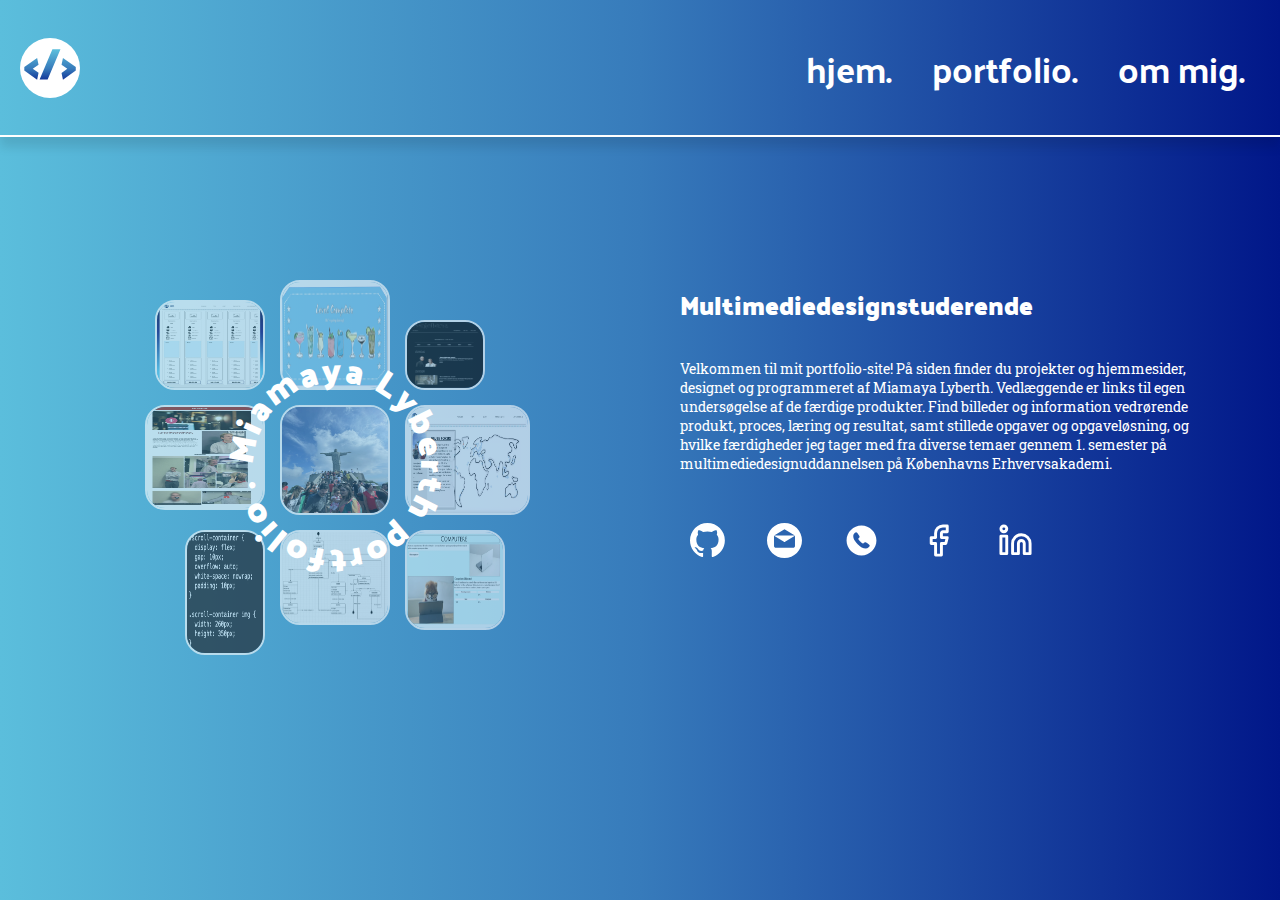
<file: index.html>
<!DOCTYPE html>
<html lang="da">
  <head>
    <meta charset="UTF-8" />
    <meta name="viewport" content="width=device-width, initial-scale=1.0" />

    <link rel="preconnect" href="https://fonts.googleapis.com" />
    <link rel="preconnect" href="https://fonts.gstatic.com" crossorigin />
    <link href="https://fonts.googleapis.com/css2?family=Gowun+Dodum&family=Merriweather:ital,wght@0,300;0,400;0,700;0,900;1,300;1,400;1,700;1,900&family=Nerko+One&family=Palanquin+Dark:wght@400;500;600;700&family=Passion+One:wght@400;700;900&display=swap" rel="stylesheet" />

    <link rel="preconnect" href="https://fonts.googleapis.com" />
    <link rel="preconnect" href="https://fonts.gstatic.com" crossorigin />
    <link href="https://fonts.googleapis.com/css2?family=Gowun+Dodum&family=Merriweather:ital,wght@0,300;0,400;0,700;0,900;1,300;1,400;1,700;1,900&family=Nerko+One&family=Palanquin+Dark:wght@400;500;600;700&family=Passion+One:wght@400;700;900&family=Roboto+Slab:wght@100..900&display=swap" rel="stylesheet" />

    <link rel="stylesheet" href="css/style.css" />
    <link rel="stylesheet" href="css/forside.css" />
    <link rel="icon" href="img/logo.svg" type="favicon" />

    <title>Eksamenssite</title>
  </head>
  <body>
    <header>
      <!-- menu -->
      <div class="logo">
        <a href="index.html">
          <img src="img/logo.svg" alt="LOGO" style="width: 60px; height: 60px" />
        </a>
      </div>
      <nav>
        <ul class="menu">
          <li><a href="index.html">hjem.</a></li>
          <li><a href="portfolio.html">portfolio.</a></li>
          <li><a href="ommig.html">om mig.</a></li>
        </ul>
        <div class="burger">
          <div class="line"></div>
          <div class="line"></div>
          <div class="line"></div>
        </div>
      </nav>
      <!-- menu -->
    </header>
    <main>
      <div class="forsidelayout">
        <div class="grid_b">
          <div class="grid_bild">
            <div class="grid_images">
              <img id="fimg1" src="img/3overblik.webp" alt="placeholder" />
              <img id="fimg2" src="img/4spil_resultat.webp" alt="placeholder" />
              <img id="fimg3" src="img/5projekter_resultat.webp" alt="placeholder" />
              <img id="fimg4" src="img/5passionssite_resultat.webp" alt="placeholder" />
              <img id="fimg5" src="img/jesus1_resultat.webp" alt="placeholder" />
              <img id="fimg6" src="img/uxui.webp" alt="placeholder" />
              <img id="fimg7" src="img/3scroolcontainer.webp" alt="placeholder" />
              <img id="fimg8" src="img/4statemachine_resultat.webp" alt="placeholder" />
              <img id="fimg9" src="img/2forside_resultat.webp" alt="placeholder" />
            </div>
          </div>
          <div id="rundtekst">
            <svg width="250" height="250">
              <path id="curve" d="M 40 125 A 84 84 0 1 1 40 127"></path>
              <text class="text">
                <textpath href="#curve">Miamaya Lyberth portfolio .</textpath>
              </text>
            </svg>
          </div>
        </div>
        <div class="teksten">
          <h2>Multimediedesignstuderende</h2>
          <div class="solution">
            <p>Velkommen til mit portfolio-site! På siden finder du projekter og hjemmesider, designet og programmeret af Miamaya Lyberth. Vedlæggende er links til egen undersøgelse af de færdige produkter. Find billeder og information vedrørende produkt, proces, læring og resultat, samt stillede opgaver og opgaveløsning, og hvilke færdigheder jeg tager med fra diverse temaer gennem 1. semester på multimediedesignuddannelsen på Københavns Erhvervsakademi.</p>
          </div>
          <div class="linksf">
            <a href="https://github.com/mily0001">
              <img src="img/github-mark.svg" alt="Github" />
            </a>
            <a href="mailto:mily0001@stud.kea.dk">
              <img src="img/email.svg" alt="email" />
            </a>
            <a href="tel:+4542434790">
              <img src="img/phone-circle-fill.svg" alt="phone" />
            </a>
            <a href="https://www.facebook.com/miamaya.lyberth?locale=da_DK">
              <img src="img/Facebook.svg" alt="Facebook" />
            </a>
            <a href="https://www.linkedin.com/learning/career-journey?u=36836804">
              <img src="img/Linkedin.svg" alt="Linkedin" />
            </a>
          </div>
        </div>
      </div>
    </main>
    <script src="menu.js"></script>
  </body>
</html>
</file>
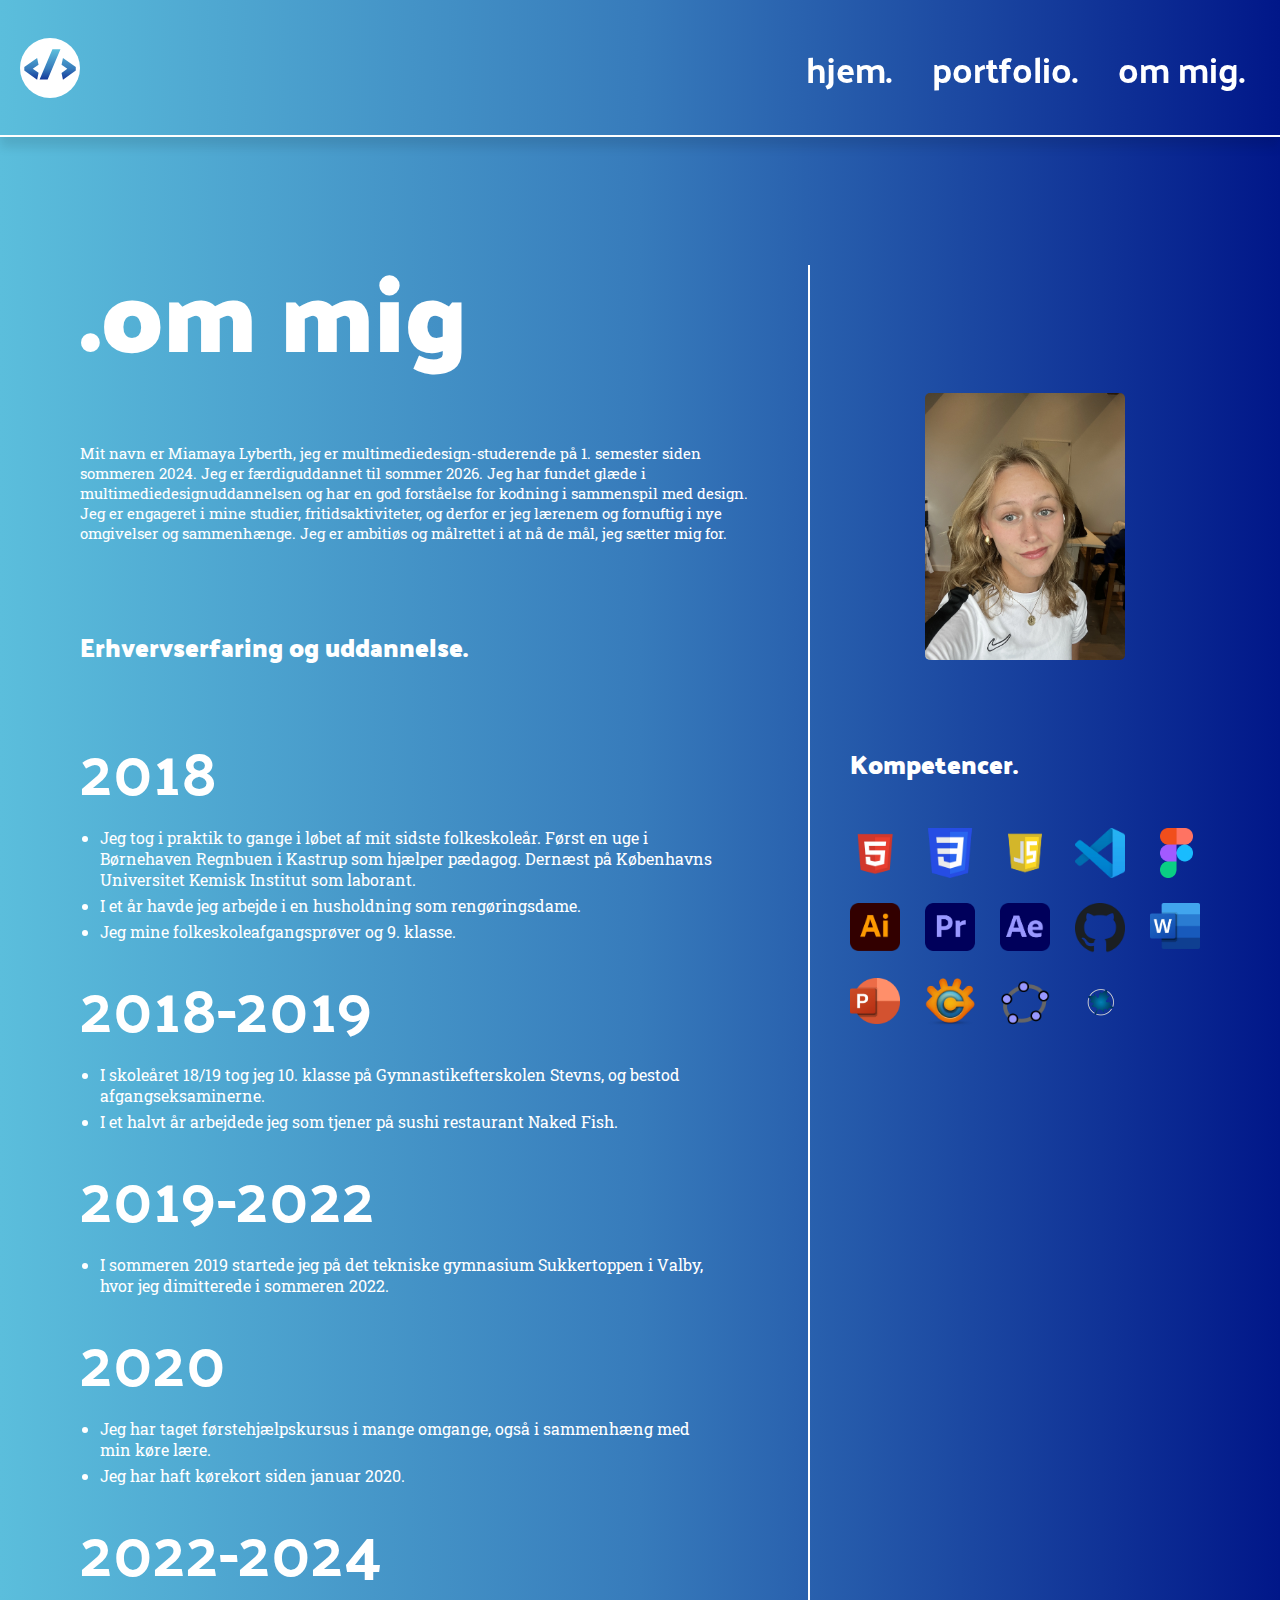
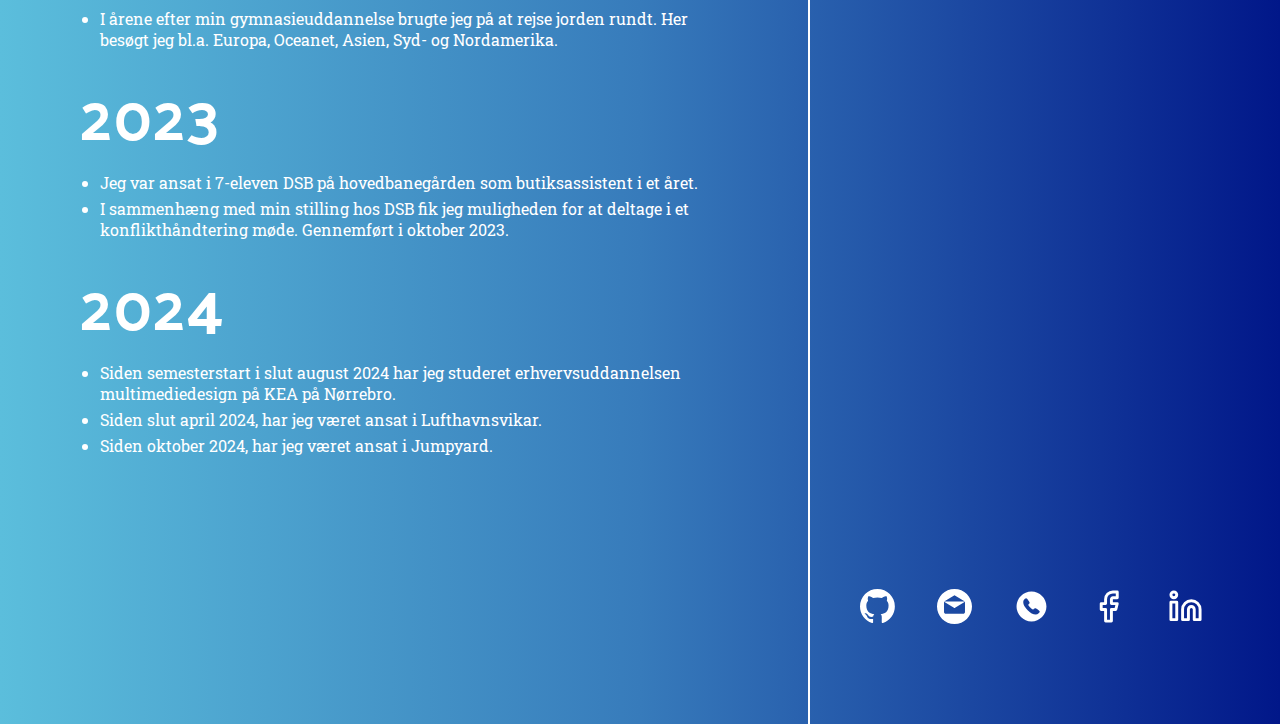
<file: ommig.html>
<!DOCTYPE html>
<html lang="da">
  <head>
    <meta charset="UTF-8" />
    <meta name="viewport" content="width=device-width, initial-scale=1.0" />

    <link rel="preconnect" href="https://fonts.googleapis.com" />
    <link rel="preconnect" href="https://fonts.gstatic.com" crossorigin />
    <link href="https://fonts.googleapis.com/css2?family=Gowun+Dodum&family=Merriweather:ital,wght@0,300;0,400;0,700;0,900;1,300;1,400;1,700;1,900&family=Nerko+One&family=Palanquin+Dark:wght@400;500;600;700&family=Passion+One:wght@400;700;900&display=swap" rel="stylesheet" />

    <link rel="preconnect" href="https://fonts.googleapis.com" />
    <link rel="preconnect" href="https://fonts.gstatic.com" crossorigin />
    <link href="https://fonts.googleapis.com/css2?family=Gowun+Dodum&family=Merriweather:ital,wght@0,300;0,400;0,700;0,900;1,300;1,400;1,700;1,900&family=Nerko+One&family=Palanquin+Dark:wght@400;500;600;700&family=Passion+One:wght@400;700;900&family=Roboto+Slab:wght@100..900&display=swap" rel="stylesheet" />

    <link rel="stylesheet" href="css/style.css" />
    <link rel="stylesheet" href="css/ommig.css" />
    <link rel="icon" href="img/logo.svg" type="favicon" />

    <title>Om mig</title>
  </head>
  <body>
    <header>
      <!-- menu -->
      <div class="logo">
        <a href="index.html">
          <img src="img/logo.svg" alt="LOGO" style="width: 60px; height: 60px" />
        </a>
      </div>
      <nav>
        <ul class="menu">
          <li><a href="index.html">hjem.</a></li>
          <li><a href="portfolio.html">portfolio.</a></li>
          <li><a href="ommig.html">om mig.</a></li>
        </ul>
        <div class="burger">
          <div class="line"></div>
          <div class="line"></div>
          <div class="line"></div>
        </div>
      </nav>
      <!-- menu -->
    </header>
    <main>
      <div class="ommigcol">
        <div class="leftcol">
          <h2 class="titel">.om mig</h2>
          <p>Mit navn er Miamaya Lyberth, jeg er multimediedesign-studerende på 1. semester siden sommeren 2024. Jeg er færdiguddannet til sommer 2026. Jeg har fundet glæde i multimediedesignuddannelsen og har en god forståelse for kodning i sammenspil med design. Jeg er engageret i mine studier, fritidsaktiviteter, og derfor er jeg lærenem og fornuftig i nye omgivelser og sammenhænge. Jeg er ambitiøs og målrettet i at nå de mål, jeg sætter mig for.</p>
          <h2>Erhvervserfaring og uddannelse.</h2>
          <ul>
            <li class="arstal">2018</li>
            <li class="skrift">Jeg tog i praktik to gange i løbet af mit sidste folkeskoleår. Først en uge i Børnehaven Regnbuen i Kastrup som hjælper pædagog. Dernæst på Københavns Universitet Kemisk Institut som laborant.</li>
            <li class="skrift">I et år havde jeg arbejde i en husholdning som rengøringsdame.</li>
            <li class="skrift">Jeg mine folkeskoleafgangsprøver og 9. klasse.</li>
            <li class="arstal">2018-2019</li>
            <li class="skrift">I skoleåret 18/19 tog jeg 10. klasse på Gymnastikefterskolen Stevns, og bestod afgangseksaminerne.</li>
            <li class="skrift">I et halvt år arbejdede jeg som tjener på sushi restaurant Naked Fish.</li>
            <li class="arstal">2019-2022</li>
            <li class="skrift">I sommeren 2019 startede jeg på det tekniske gymnasium Sukkertoppen i Valby, hvor jeg dimitterede i sommeren 2022.</li>
            <li class="arstal">2020</li>
            <li class="skrift">Jeg har taget førstehjælpskursus i mange omgange, også i sammenhæng med min køre lære.</li>
            <li class="skrift">Jeg har haft kørekort siden januar 2020.</li>
            <li class="arstal">2022-2024</li>
            <li class="skrift">I årene efter min gymnasieuddannelse brugte jeg på at rejse jorden rundt. Her besøgt jeg bl.a. Europa, Oceanet, Asien, Syd- og Nordamerika.</li>
            <li class="arstal">2023</li>
            <li class="skrift">Jeg var ansat i 7-eleven DSB på hovedbanegården som butiksassistent i et året.</li>
            <li class="skrift">I sammenhæng med min stilling hos DSB fik jeg muligheden for at deltage i et konflikthåndtering møde. Gennemført i oktober 2023.</li>
            <li class="arstal">2024</li>
            <li class="skrift">Siden semesterstart i slut august 2024 har jeg studeret erhvervsuddannelsen multimediedesign på KEA på Nørrebro.</li>
            <li class="skrift">Siden slut april 2024, har jeg været ansat i Lufthavnsvikar.</li>
            <li class="skrift">Siden oktober 2024, har jeg været ansat i Jumpyard.</li>
          </ul>
        </div>
        <div class="rightcol">
          <img id="portrat" src="img/portratbild_resultat.webp" alt="portrat" />
          <h2>Kompetencer.</h2>
          <div class="kompetencer">
            <img src="img/lhtml_resultat.webp" alt="html" />
            <img src="img/lcss_resultat.webp" alt="css" />
            <img src="img/ljv_resultat.webp" alt="js" />
            <img src="img/lvsc_resultat.webp" alt="vsc" />
            <img src="img/lfigma_resultat.webp" alt="figma" id="figma" />
            <img src="img/lillustrator_resultat.webp" alt="illustrator" />
            <img src="img/lpremiere_resultat.webp" alt="premiere" />
            <img src="img/lafter_resultat.webp" alt="after" />
            <img src="img/lgithub_resultat.webp" alt="gthub" />
            <img src="img/lmicrosoft_resultat.webp" alt="html" />
            <img src="img/lpower_resultat.webp" alt="powerpoint" />
            <img src="img/lxnconvert_resultat.webp" alt="xn" />
            <img src="img/lgeogebra_resultat.webp" alt="geogebra" />
            <img src="img/lmaple_resultat.webp" alt="maple" />
          </div>
          <footer>
            <hr />
            <div class="linksf">
              <a href="https://github.com/mily0001">
                <img src="img/github-mark.svg" alt="Github" />
              </a>
              <a href="mailto:mily0001@stud.kea.dk">
                <img src="img/email.svg" alt="email" />
              </a>
              <a href="tel:+4542434790">
                <img src="img/phone-circle-fill.svg" alt="phone" />
              </a>
              <a href="https://www.facebook.com/miamaya.lyberth?locale=da_DK">
                <img src="img/Facebook.svg" alt="Facebook" />
              </a>
              <a href="https://www.linkedin.com/learning/career-journey?u=36836804">
                <img src="img/Linkedin.svg" alt="Linkedin" />
              </a>
            </div>
          </footer>
        </div>
      </div>
    </main>
    <script src="menu.js"></script>
  </body>
</html>
</file>
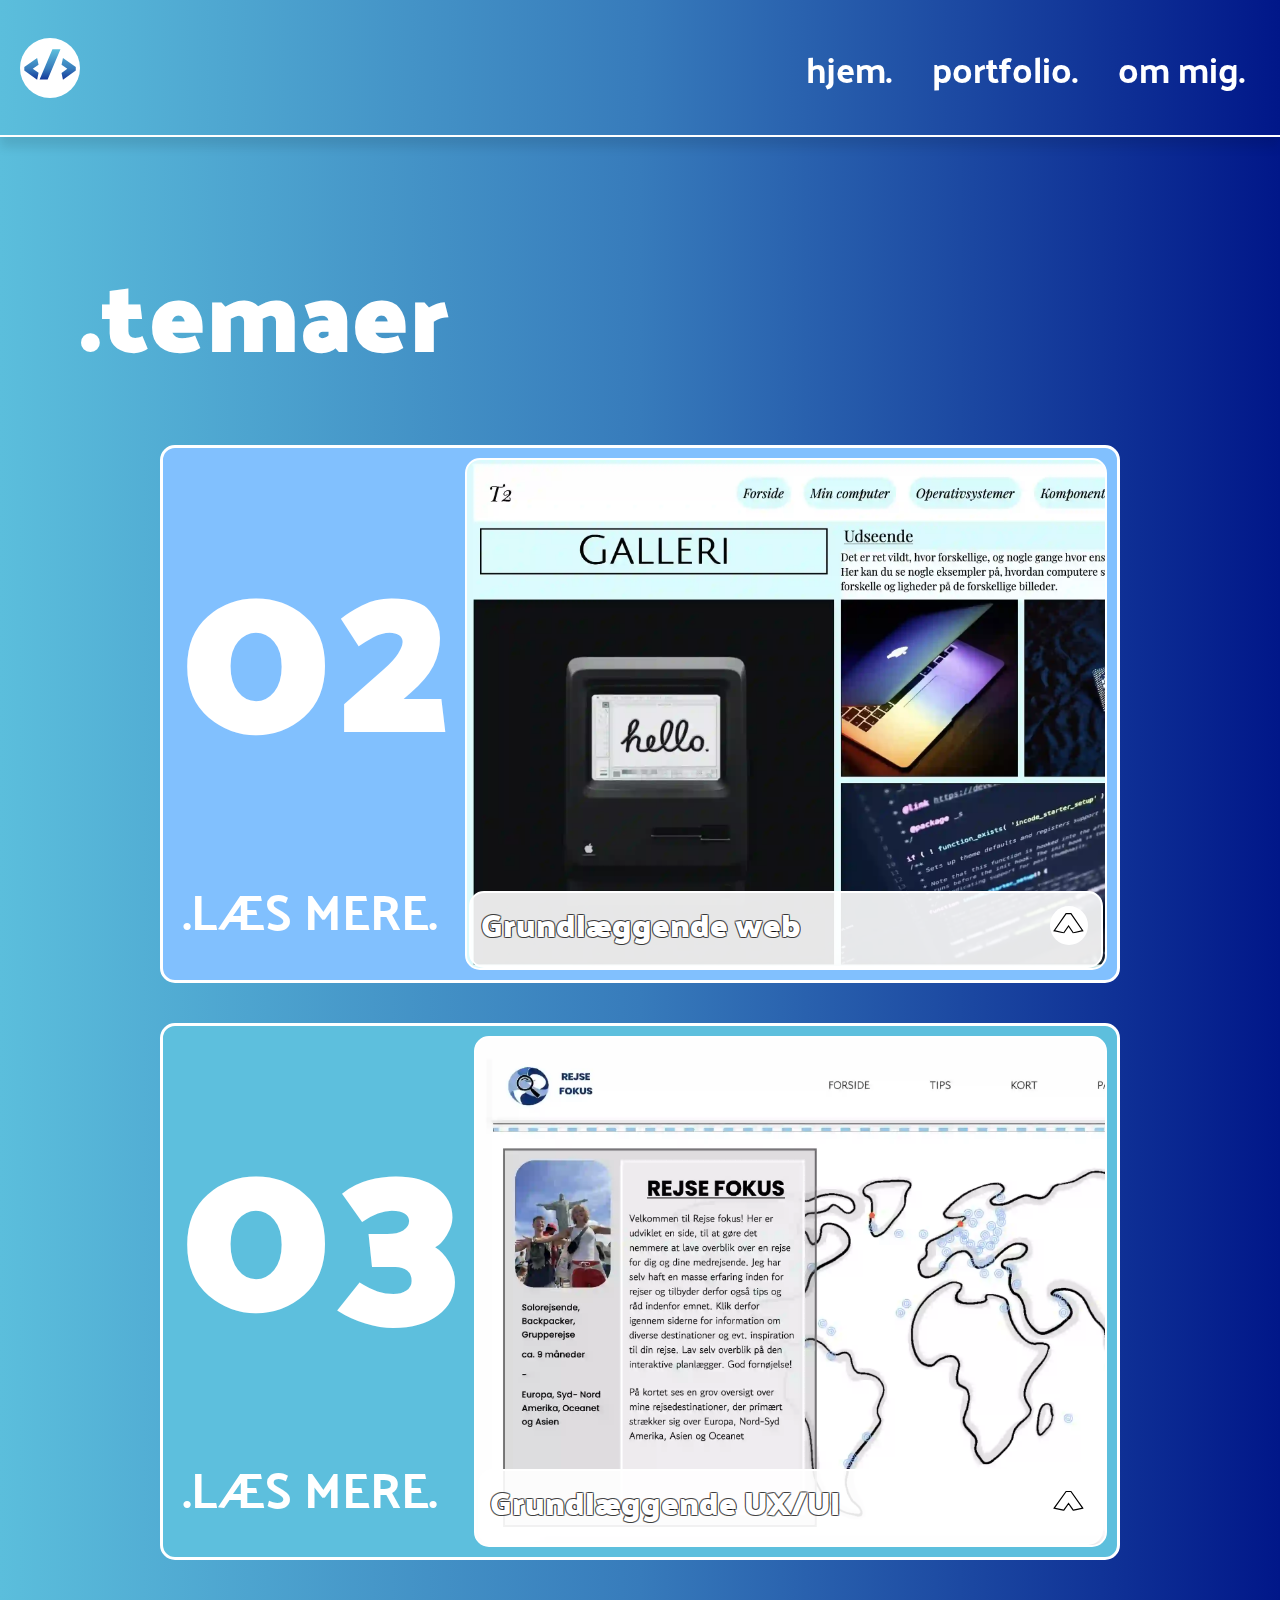
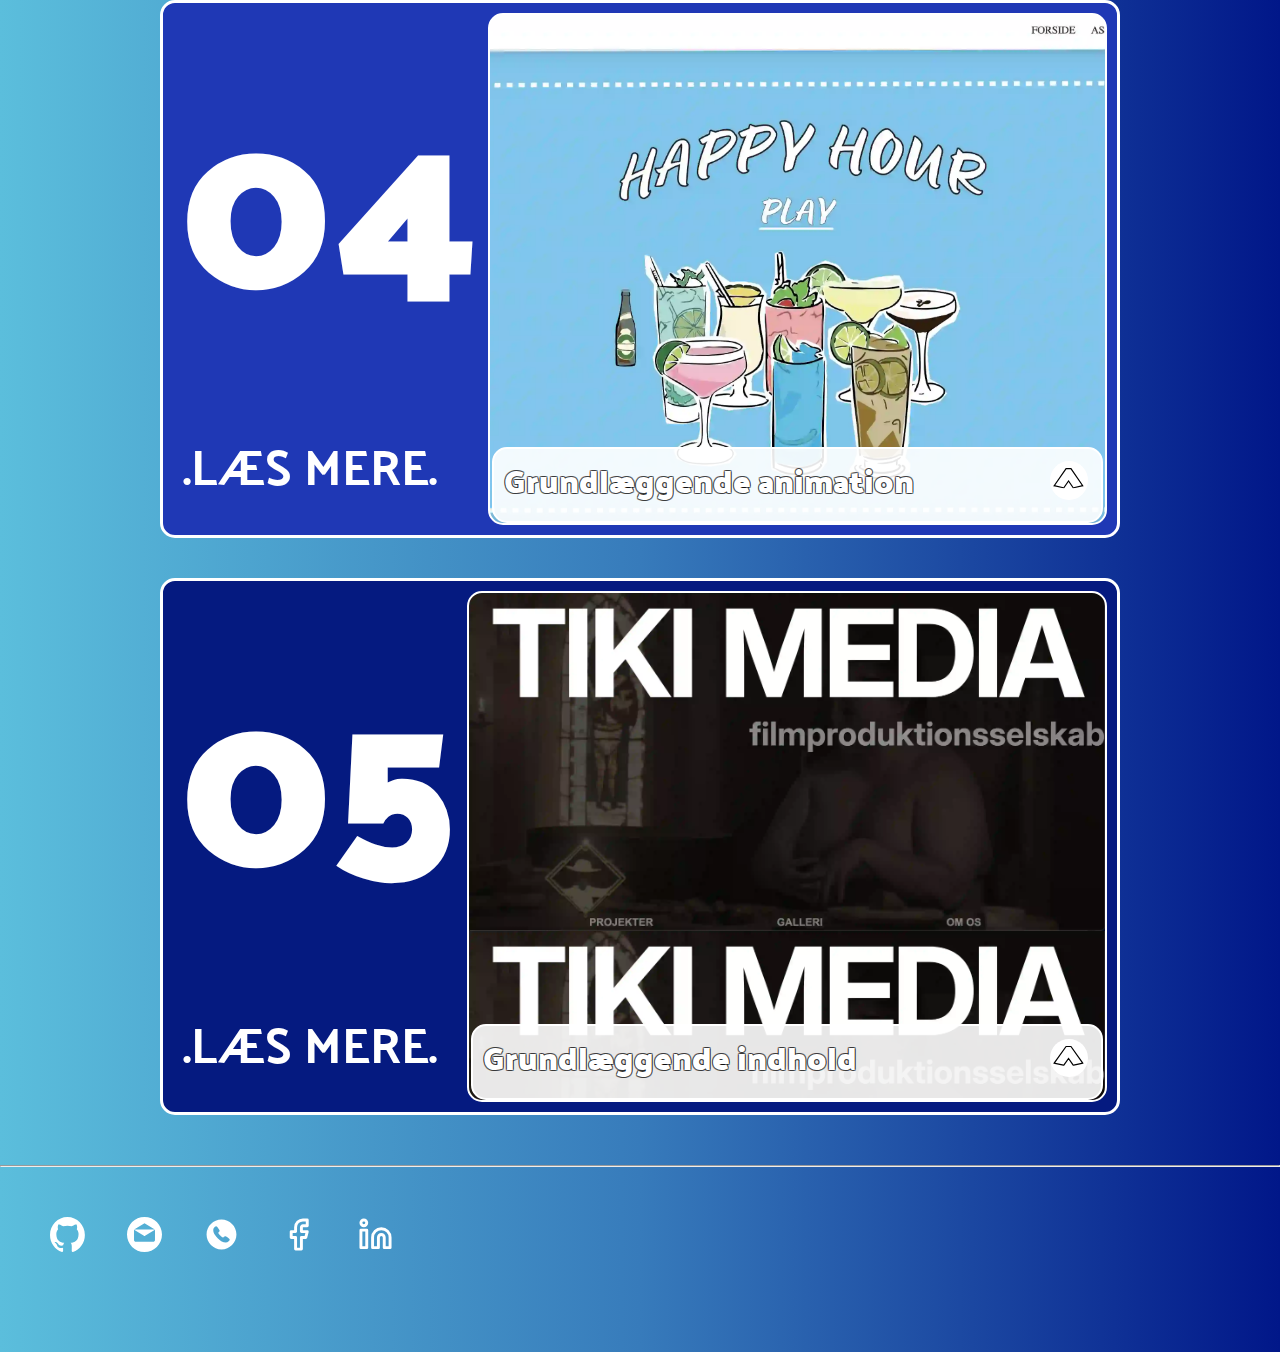
<file: portfolio.html>
<!DOCTYPE html>
<html lang="da">
  <head>
    <meta charset="UTF-8" />
    <meta name="viewport" content="width=device-width, initial-scale=1.0" />

    <link rel="preconnect" href="https://fonts.googleapis.com" />
    <link rel="preconnect" href="https://fonts.gstatic.com" crossorigin />
    <link href="https://fonts.googleapis.com/css2?family=Gowun+Dodum&family=Merriweather:ital,wght@0,300;0,400;0,700;0,900;1,300;1,400;1,700;1,900&family=Nerko+One&family=Palanquin+Dark:wght@400;500;600;700&family=Passion+One:wght@400;700;900&display=swap" rel="stylesheet" />

    <link rel="preconnect" href="https://fonts.googleapis.com" />
    <link rel="preconnect" href="https://fonts.gstatic.com" crossorigin />
    <link href="https://fonts.googleapis.com/css2?family=Gowun+Dodum&family=Merriweather:ital,wght@0,300;0,400;0,700;0,900;1,300;1,400;1,700;1,900&family=Nerko+One&family=Palanquin+Dark:wght@400;500;600;700&family=Passion+One:wght@400;700;900&family=Roboto+Slab:wght@100..900&display=swap" rel="stylesheet" />

    <link rel="stylesheet" href="css/style.css" />
    <link rel="stylesheet" href="css/portfolio.css" />
    <link rel="icon" href="img/logo.svg" type="favicon" />

    <title>Portfolio</title>
  </head>
  <body>
    <header>
      <!-- menu -->
      <div class="logo">
        <a href="index.html">
          <img src="img/logo.svg" alt="LOGO" style="width: 60px; height: 60px" />
        </a>
      </div>
      <nav>
        <ul class="menu">
          <li><a href="index.html">hjem.</a></li>
          <li><a href="portfolio.html">portfolio.</a></li>
          <li><a href="ommig.html">om mig.</a></li>
        </ul>
        <div class="burger">
          <div class="line"></div>
          <div class="line"></div>
          <div class="line"></div>
        </div>
      </nav>
      <!-- menu -->
    </header>
    <main>
      <h2 class="titel">.temaer</h2>
      <div class="tema" id="tema2">
        <div class="tematal">
          <h1>02</h1>
          <a href="tema2.html" class="mainlink">
            <p>.læs mere.</p>
          </a>
        </div>
        <div id="temabillede2">
          <div class="tematekst">
            <div class="temaoverskrift">
              <h3>Grundlæggende web</h3>
              <img src="img/up.svg" alt="up" />
            </div>
            <p>I grundlæggende web var introduktion til html, css og hvordan en kodningsproces forløber med mobilefirst og mediaquery. I forløbet fik jeg udarbejdet en side om computere der er responsiv og indeholder burgermenu.</p>
          </div>
        </div>
      </div>
      <div class="tema" id="tema3">
        <div class="tematal">
          <h1>03</h1>
          <a href="tema3.html" class="mainlink">
            <p>.læs mere.</p>
          </a>
        </div>
        <div id="temabillede3">
          <div class="tematekst">
            <div class="temaoverskrift">
              <h3>Grundlæggende UX/UI</h3>
              <img src="img/up.svg" alt="up" />
            </div>
            <p>I grundlæggende UX/UI blev vi introduceret til den lange designproces og de mange trin der udgør det endelige produkt. I dette tema fik jeg udarbejdet et site om mit valgfrie emne der omhandlede rejser og rejseguides.</p>
          </div>
        </div>
      </div>
      <div class="tema" id="tema4">
        <div class="tematal">
          <h1>04</h1>
          <a href="tema4.html" class="mainlink">
            <p>.læs mere.</p>
          </a>
        </div>
        <div id="temabillede4">
          <div class="tematekst">
            <div class="temaoverskrift">
              <h3>Grundlæggende animation</h3>
              <img src="img/up.svg" alt="up" />
            </div>
            <p>I grundlæggende animation blev vi introduceret til kode sproget JavaScript og dets dynamiske egenskaber. I dette tema fik jeg udarbejdet et spil der bruger Javascript og css-animation.</p>
          </div>
        </div>
      </div>
      <div class="tema" id="tema5">
        <div class="tematal">
          <h1>05</h1>
          <a href="tema5.html" class="mainlink">
            <p>.læs mere.</p>
          </a>
        </div>
        <div id="temabillede5">
          <div class="tematekst">
            <div class="temaoverskrift">
              <h3>Grundlæggende indhold</h3>
              <img src="img/up.svg" alt="up" />
            </div>
            <p>I grundlæggende indhold blev vi introduceret til videoredigering og planlægning, ligeledes det at arbejde efter funktionalitet. I temaet fik jeg udarbejdet et minuts lang video tilhørende et passionsite, og en side på det eksistrende virksomhedssite Tikimedia.dk, der blev redesignet.</p>
          </div>
        </div>
      </div>
    </main>
    <footer>
      <hr />
      <div class="linksf">
        <a href="https://github.com/mily0001">
          <img src="img/github-mark.svg" alt="Github" />
        </a>
        <a href="mailto:mily0001@stud.kea.dk">
          <img src="img/email.svg" alt="email" />
        </a>
        <a href="tel:+4542434790">
          <img src="img/phone-circle-fill.svg" alt="phone" />
        </a>
        <a href="https://www.facebook.com/miamaya.lyberth?locale=da_DK">
          <img src="img/Facebook.svg" alt="Facebook" />
        </a>
        <a href="https://www.linkedin.com/learning/career-journey?u=36836804">
          <img src="img/Linkedin.svg" alt="Linkedin" />
        </a>
      </div>
    </footer>
    <script src="menu.js"></script>
  </body>
</html>
</file>
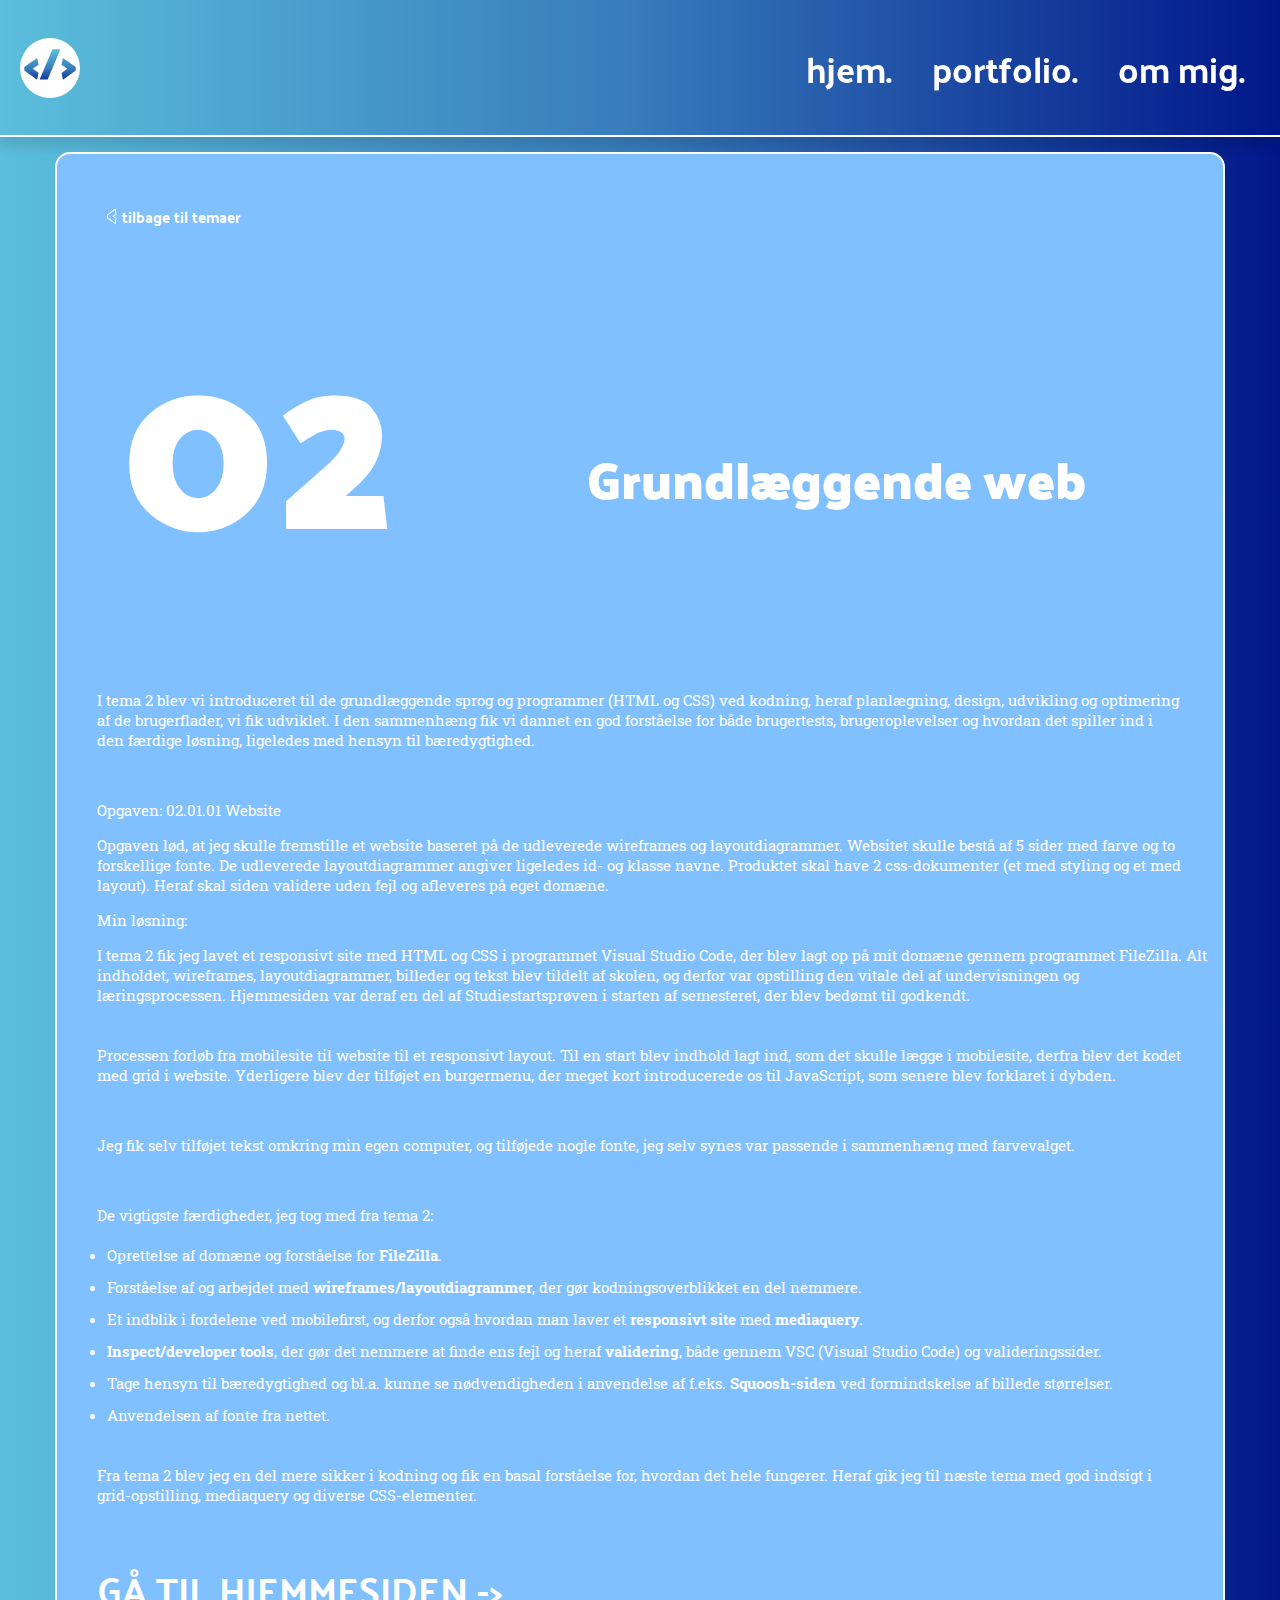
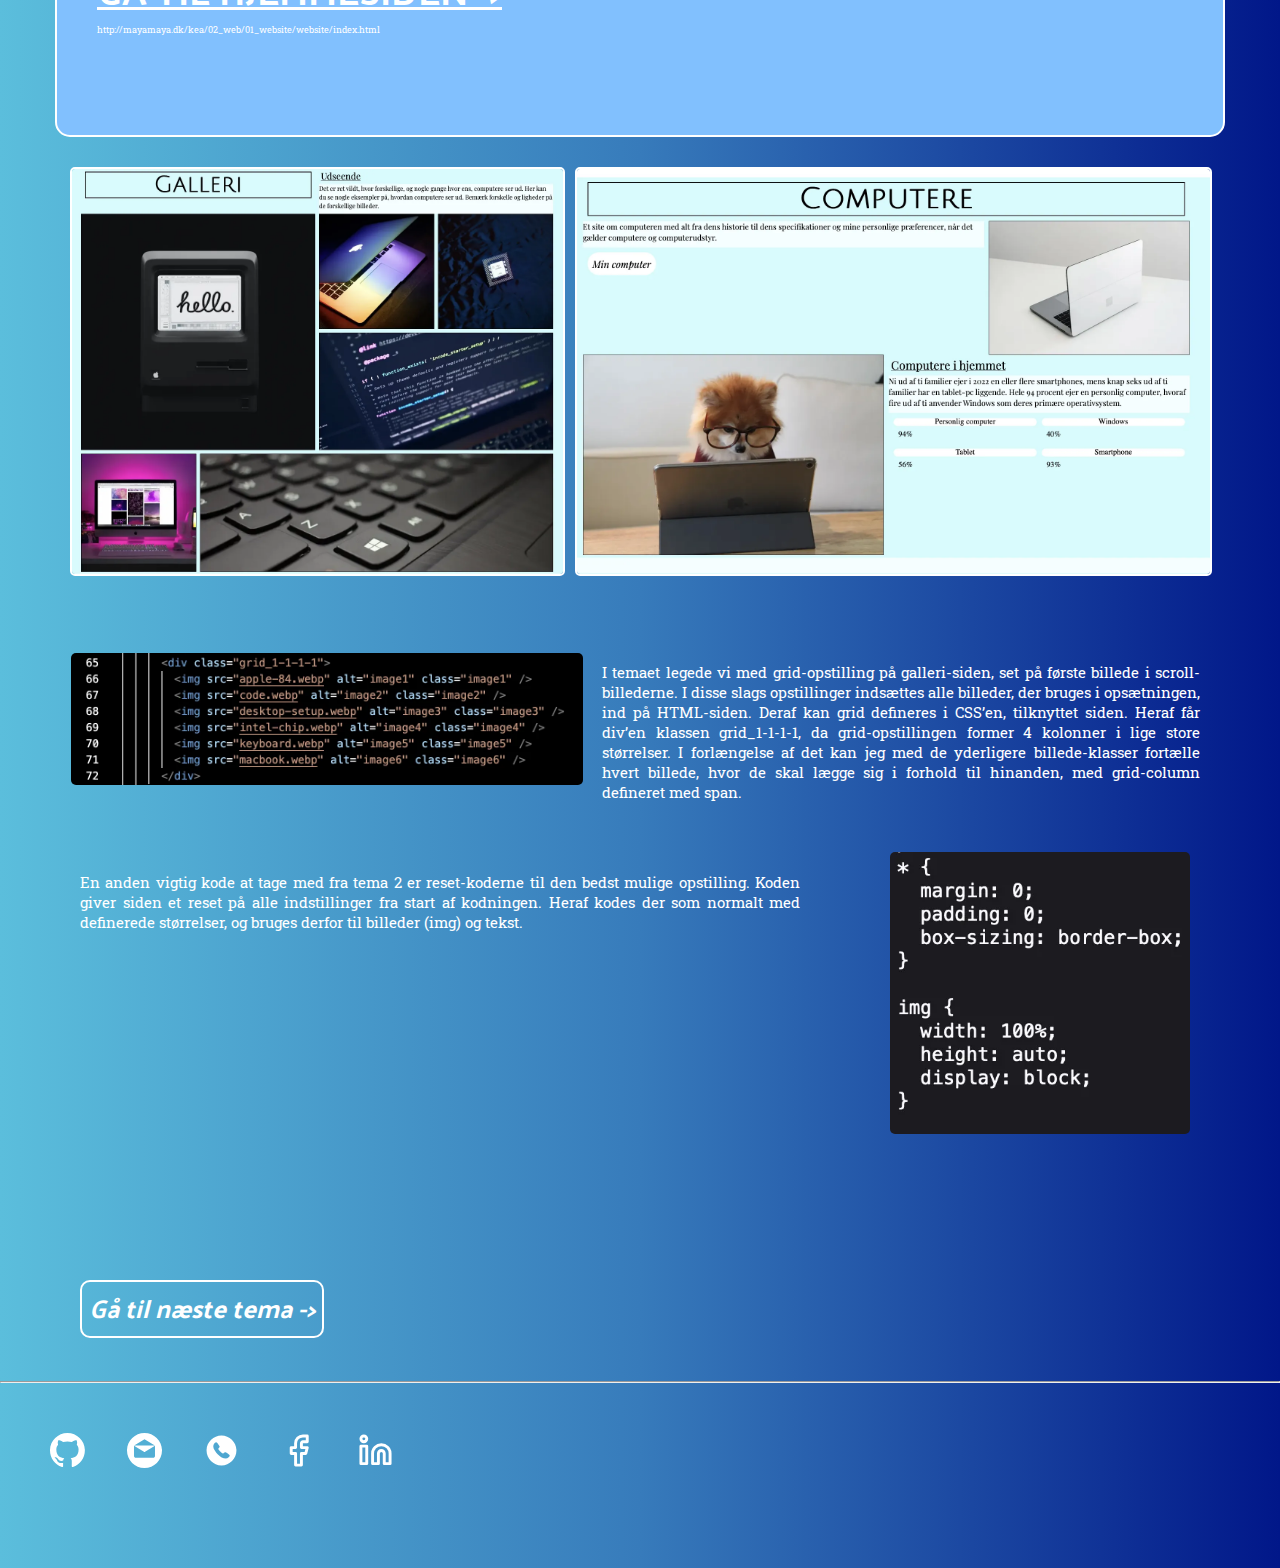
<file: tema2.html>
<!DOCTYPE html>
<html lang="da">
  <head>
    <meta charset="UTF-8" />
    <meta name="viewport" content="width=device-width, initial-scale=1.0" />
    <title>Grundlæggende web</title>

    <link rel="preconnect" href="https://fonts.googleapis.com" />
    <link rel="preconnect" href="https://fonts.gstatic.com" crossorigin />
    <link href="https://fonts.googleapis.com/css2?family=Gowun+Dodum&family=Merriweather:ital,wght@0,300;0,400;0,700;0,900;1,300;1,400;1,700;1,900&family=Nerko+One&family=Palanquin+Dark:wght@400;500;600;700&family=Passion+One:wght@400;700;900&display=swap" rel="stylesheet" />

    <link rel="preconnect" href="https://fonts.googleapis.com" />
    <link rel="preconnect" href="https://fonts.gstatic.com" crossorigin />
    <link href="https://fonts.googleapis.com/css2?family=Gowun+Dodum&family=Merriweather:ital,wght@0,300;0,400;0,700;0,900;1,300;1,400;1,700;1,900&family=Nerko+One&family=Palanquin+Dark:wght@400;500;600;700&family=Passion+One:wght@400;700;900&family=Roboto+Slab:wght@100..900&display=swap" rel="stylesheet" />

    <link rel="stylesheet" href="css/tema.css" />
    <link rel="stylesheet" href="css/style.css" />

    <link rel="icon" href="img/logo.svg" type="favicon" />
  </head>
  <body>
    <header>
      <!-- menu -->
      <div class="logo">
        <a href="index.html">
          <img src="img/logo.svg" alt="LOGO" style="width: 60px; height: 60px" />
        </a>
      </div>
      <nav>
        <ul class="menu">
          <li><a href="index.html">hjem.</a></li>
          <li><a href="portfolio.html">portfolio.</a></li>
          <li><a href="ommig.html">om mig.</a></li>
        </ul>
        <div class="burger">
          <div class="line"></div>
          <div class="line"></div>
          <div class="line"></div>
        </div>
      </nav>
      <!-- menu -->
    </header>
    <main>
      <div class="temab" id="tema2farve">
        <a class="temaba" href="portfolio.html">
          <img src="img/ud.svg" alt="ud" id="ud" />
          <p class="tilbageknap">tilbage til temaer</p>
        </a>
        <div class="toverskrift">
          <div class="tematal">
            <h1>02</h1>
          </div>
          <div class="temaskrift">
            <h3 id="tema2o">Grundlæggende web</h3>
          </div>
        </div>
        <div>
          <p>I tema 2 blev vi introduceret til de grundlæggende sprog og programmer (HTML og CSS) ved kodning, heraf planlægning, design, udvikling og optimering af de brugerflader, vi fik udviklet. I den sammenhæng fik vi dannet en god forståelse for både brugertests, brugeroplevelser og hvordan det spiller ind i den færdige løsning, ligeledes med hensyn til bæredygtighed.</p>
          <div class="solution">
            <p>Opgaven: 02.01.01 Website</p>
            <p>Opgaven lød, at jeg skulle fremstille et website baseret på de udleverede wireframes og layoutdiagrammer. Websitet skulle bestå af 5 sider med farve og to forskellige fonte. De udleverede layoutdiagrammer angiver ligeledes id- og klasse navne. Produktet skal have 2 css-dokumenter (et med styling og et med layout). Heraf skal siden validere uden fejl og afleveres på eget domæne.</p>
            <p>Min løsning:</p>
            <p>I tema 2 fik jeg lavet et responsivt site med HTML og CSS i programmet Visual Studio Code, der blev lagt op på mit domæne gennem programmet FileZilla. Alt indholdet, wireframes, layoutdiagrammer, billeder og tekst blev tildelt af skolen, og derfor var opstilling den vitale del af undervisningen og læringsprocessen. Hjemmesiden var deraf en del af Studiestartsprøven i starten af semesteret, der blev bedømt til godkendt.</p>
          </div>
          <p>Processen forløb fra mobilesite til website til et responsivt layout. Til en start blev indhold lagt ind, som det skulle lægge i mobilesite, derfra blev det kodet med grid i website. Yderligere blev der tilføjet en burgermenu, der meget kort introducerede os til JavaScript, som senere blev forklaret i dybden.</p>
          <p>Jeg fik selv tilføjet tekst omkring min egen computer, og tilføjede nogle fonte, jeg selv synes var passende i sammenhæng med farvevalget.</p>
          <p>De vigtigste færdigheder, jeg tog med fra tema 2:</p>
          <ul>
            <li>Oprettelse af domæne og forståelse for <strong>FileZilla</strong>.</li>
            <li>Forståelse af og arbejdet med <strong>wireframes/layoutdiagrammer</strong>, der gør kodningsoverblikket en del nemmere.</li>
            <li>Et indblik i fordelene ved mobilefirst, og derfor også hvordan man laver et <strong>responsivt site</strong> med <strong>mediaquery</strong>.</li>
            <li><strong>Inspect/developer tools</strong>, der gør det nemmere at finde ens fejl og heraf <strong>validering</strong>, både gennem VSC (Visual Studio Code) og valideringssider.</li>
            <li>Tage hensyn til bæredygtighed og bl.a. kunne se nødvendigheden i anvendelse af f.eks. <strong>Squoosh-siden</strong> ved formindskelse af billede størrelser.</li>
            <li>Anvendelsen af fonte fra nettet.</li>
          </ul>
          <p>Fra tema 2 blev jeg en del mere sikker i kodning og fik en basal forståelse for, hvordan det hele fungerer. Heraf gik jeg til næste tema med god indsigt i grid-opstilling, mediaquery og diverse CSS-elementer.</p>
          <a class="hjemmsiden" href="http://mayamaya.dk/kea/02_web/01_website/website/index.html">Gå til hjemmesiden -></a>
          <p class="linktekst">http://mayamaya.dk/kea/02_web/01_website/website/index.html</p>
        </div>
      </div>
      <div class="scrollimg">
        <img src="img/grtidopg_resultat.webp" alt="galleri" />
        <img src="img/2forside_resultat.webp" alt="Forside" />
        <img src="img/2komponenter_resultat.webp" alt="komponeneter" />
        <img src="img/2mincom_resultat.webp" alt="mincomputer" />
        <img src="img/2operativsystemer_resultat.webp" alt="operativ" />
        <img src="img/fyldbillede.webp" alt="fyld" />
        <img src="img/fyldbillede1.webp" alt="fyld" />
        <img src="img/fyldbillede2.webp" alt="fyld" />
        <img src="img/fyldbillede3.webp" alt="fyld" />
        <img src="img/fyldbillede4.webp" alt="fyld" />
      </div>
      <div class="mobildesk">
        <div class="col">
          <img src="img/grid_resultat.webp" alt="gridkode" />
          <p>I temaet legede vi med grid-opstilling på galleri-siden, set på første billede i scroll-billederne. I disse slags opstillinger indsættes alle billeder, der bruges i opsætningen, ind på HTML-siden. Deraf kan grid defineres i CSS’en, tilknyttet siden. Heraf får div’en klassen grid_1-1-1-1, da grid-opstillingen former 4 kolonner i lige store størrelser. I forlængelse af det kan jeg med de yderligere billede-klasser fortælle hvert billede, hvor de skal lægge sig i forhold til hinanden, med grid-column defineret med span.</p>
        </div>
        <div class="col1">
          <img src="img/resetkode_resultat.webp" alt="reset" />
          <p class="order">En anden vigtig kode at tage med fra tema 2 er reset-koderne til den bedst mulige opstilling. Koden giver siden et reset på alle indstillinger fra start af kodningen. Heraf kodes der som normalt med definerede størrelser, og bruges derfor til billeder (img) og tekst.</p>
        </div>
      </div>
      <a class="ntema" href="tema3.html">Gå til næste tema -></a>
    </main>
    <footer>
      <hr />
      <div class="linksf">
        <a href="https://github.com/mily0001">
          <img src="img/github-mark.svg" alt="Github" />
        </a>
        <a href="mailto:mily0001@stud.kea.dk">
          <img src="img/email.svg" alt="email" />
        </a>
        <a href="tel:+4542434790">
          <img src="img/phone-circle-fill.svg" alt="phone" />
        </a>
        <a href="https://www.facebook.com/miamaya.lyberth?locale=da_DK">
          <img src="img/Facebook.svg" alt="Facebook" />
        </a>
        <a href="https://www.linkedin.com/learning/career-journey?u=36836804">
          <img src="img/Linkedin.svg" alt="Linkedin" />
        </a>
      </div>
    </footer>
    <script src="menu.js"></script>
  </body>
</html>
</file>
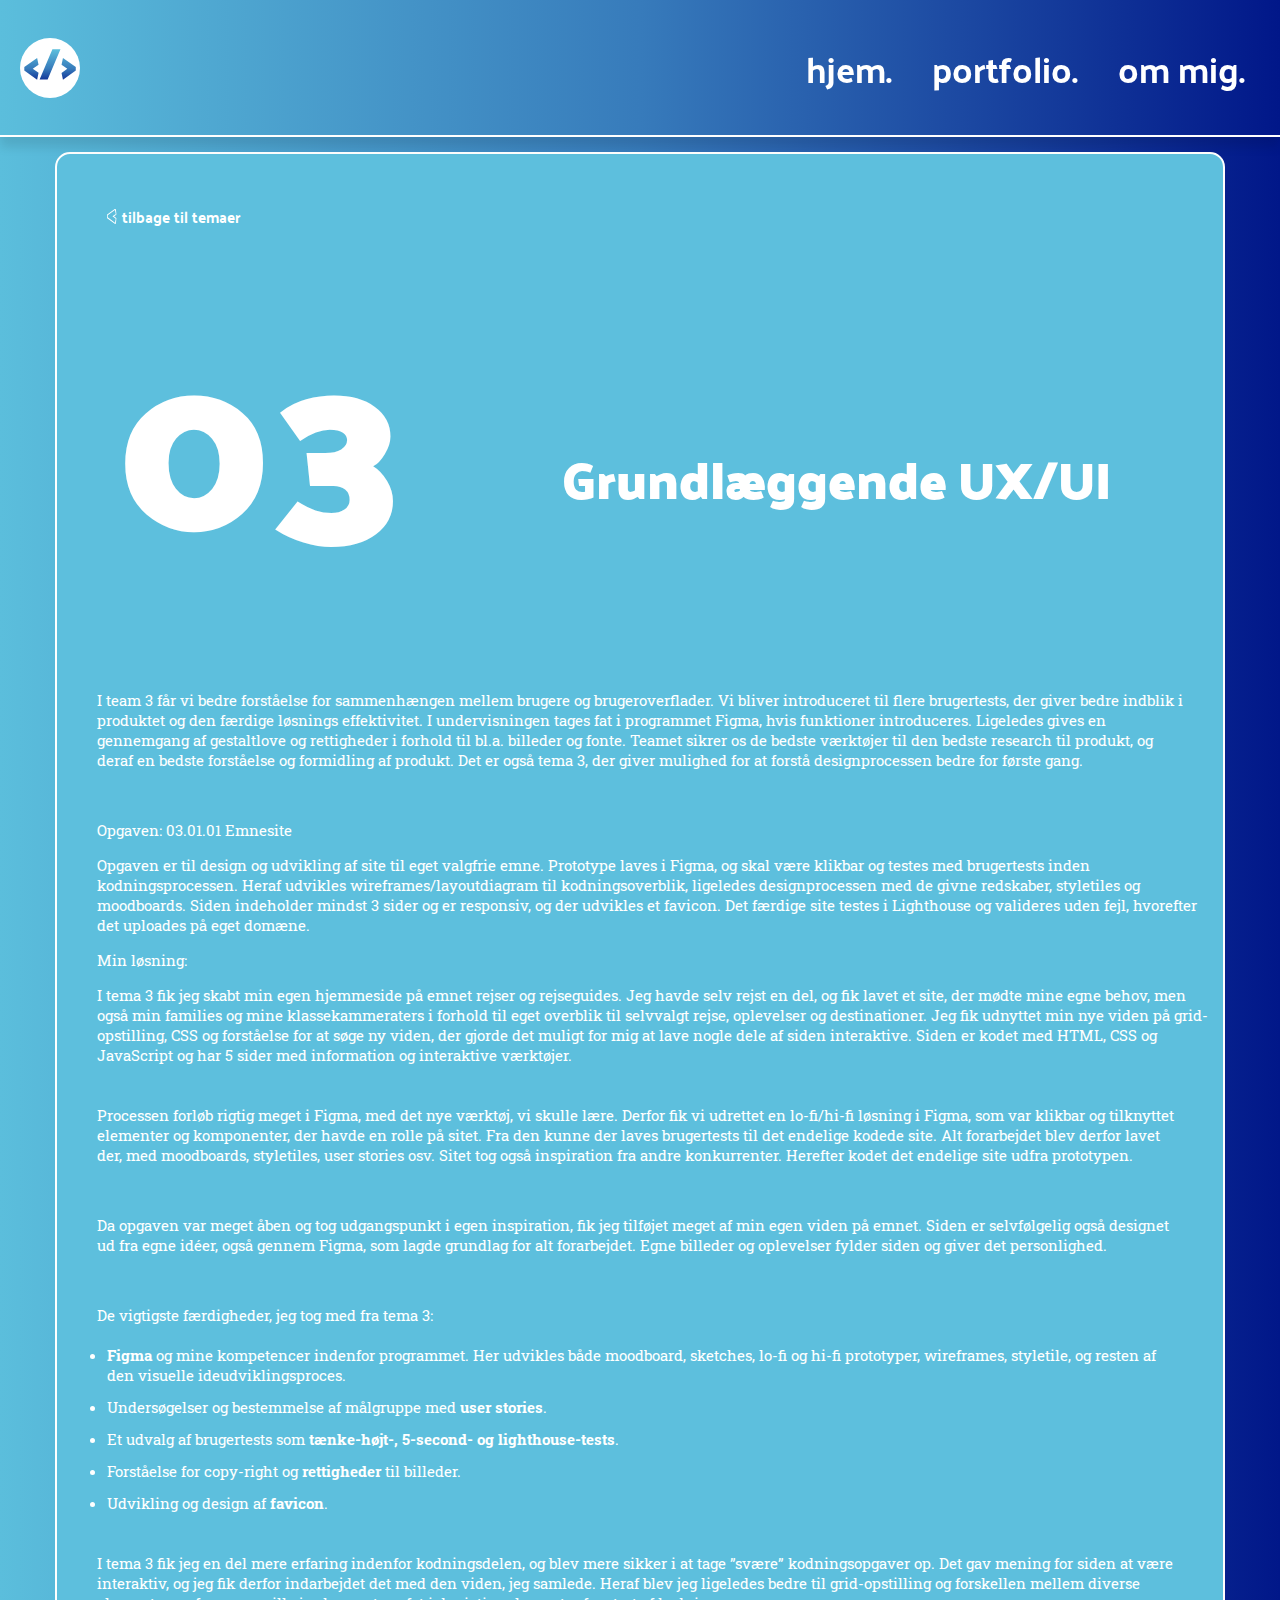
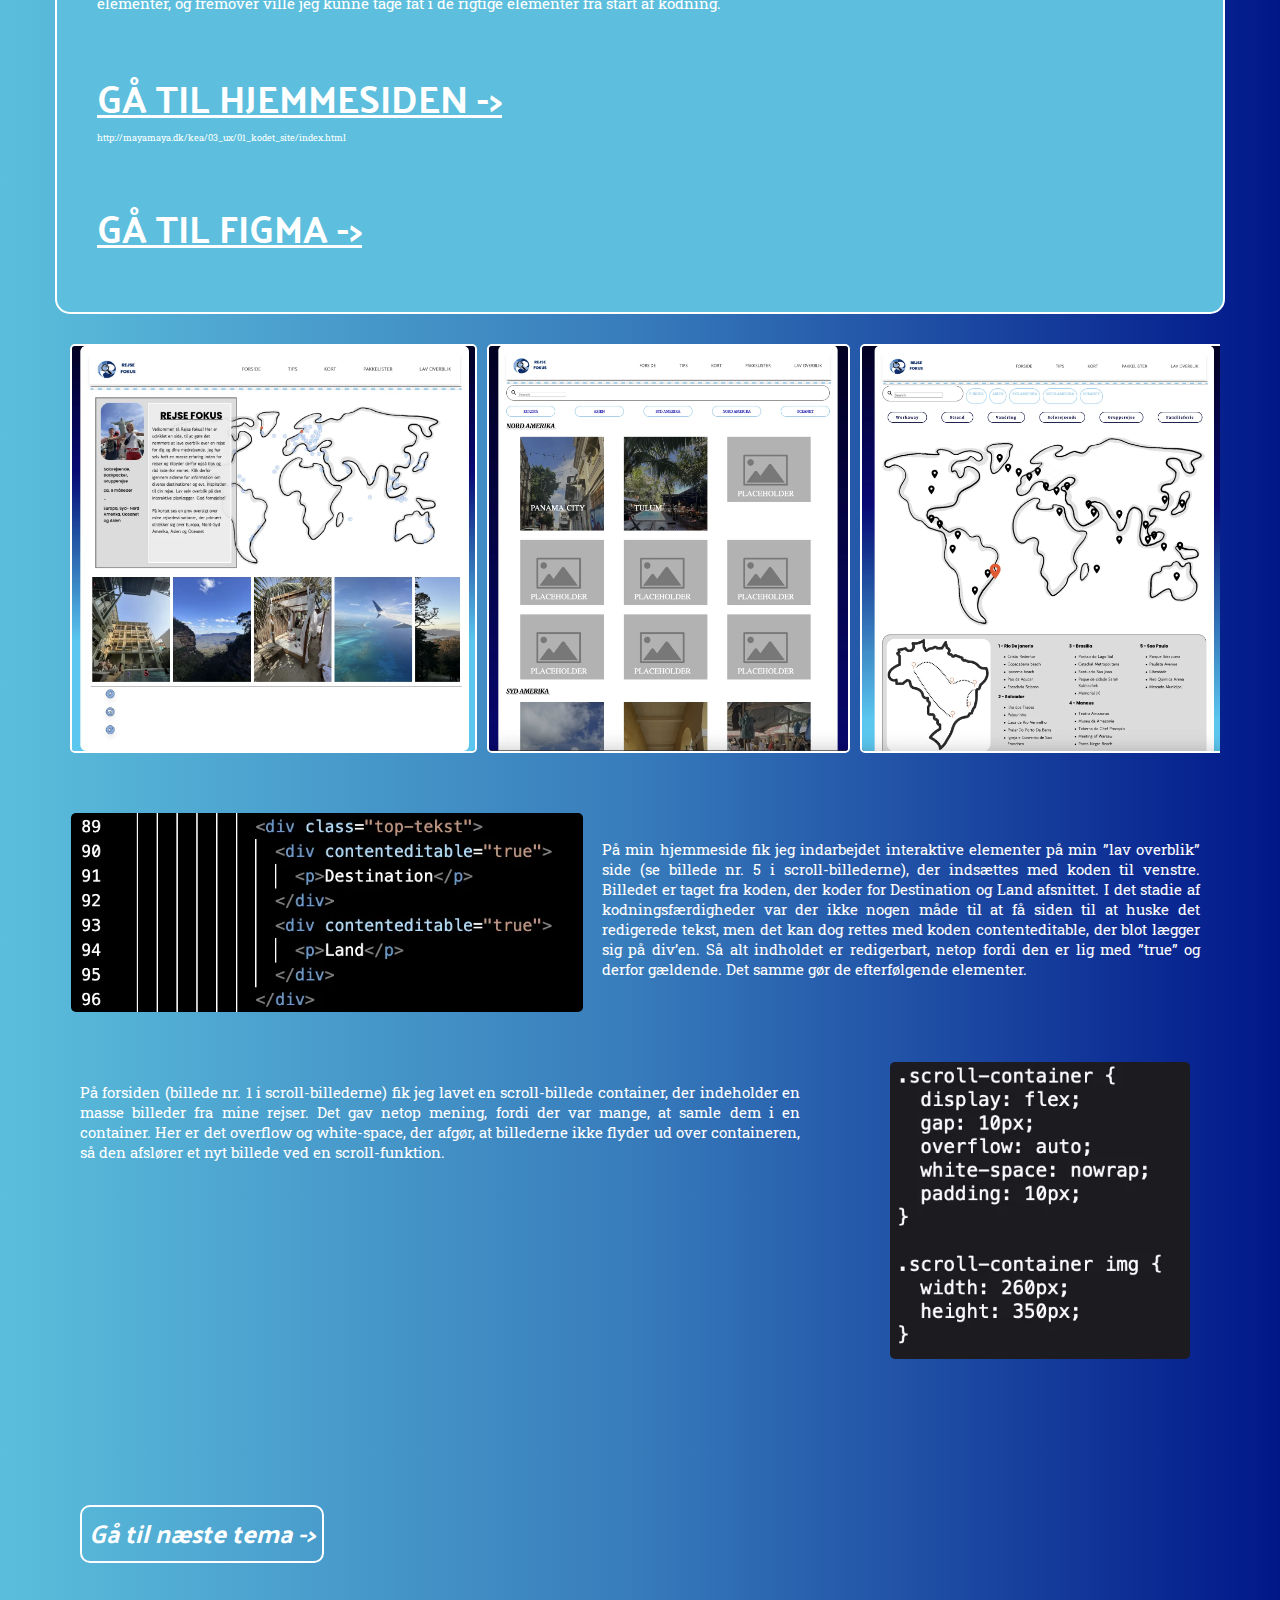
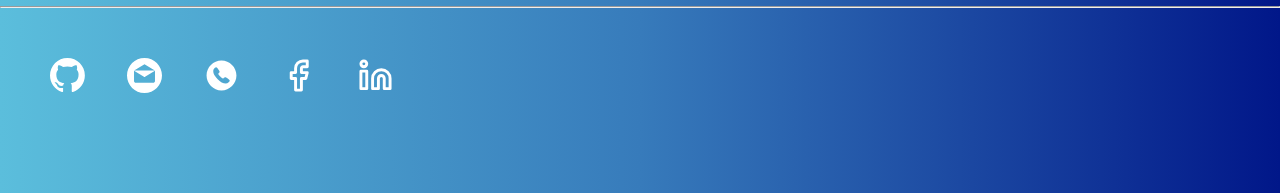
<file: tema3.html>
<!DOCTYPE html>
<html lang="da">
  <head>
    <meta charset="UTF-8" />
    <meta name="viewport" content="width=device-width, initial-scale=1.0" />
    <title>Grundlæggende UX/UI</title>

    <link rel="preconnect" href="https://fonts.googleapis.com" />
    <link rel="preconnect" href="https://fonts.gstatic.com" crossorigin />
    <link href="https://fonts.googleapis.com/css2?family=Gowun+Dodum&family=Merriweather:ital,wght@0,300;0,400;0,700;0,900;1,300;1,400;1,700;1,900&family=Nerko+One&family=Palanquin+Dark:wght@400;500;600;700&family=Passion+One:wght@400;700;900&display=swap" rel="stylesheet" />

    <link rel="preconnect" href="https://fonts.googleapis.com" />
    <link rel="preconnect" href="https://fonts.gstatic.com" crossorigin />
    <link href="https://fonts.googleapis.com/css2?family=Gowun+Dodum&family=Merriweather:ital,wght@0,300;0,400;0,700;0,900;1,300;1,400;1,700;1,900&family=Nerko+One&family=Palanquin+Dark:wght@400;500;600;700&family=Passion+One:wght@400;700;900&family=Roboto+Slab:wght@100..900&display=swap" rel="stylesheet" />

    <link rel="stylesheet" href="css/style.css" />
    <link rel="stylesheet" href="css/tema.css" />

    <link rel="icon" href="img/logo.svg" type="favicon" />
  </head>
  <body>
    <header>
      <!-- menu -->
      <div class="logo">
        <a href="index.html">
          <img src="img/logo.svg" alt="LOGO" style="width: 60px; height: 60px" />
        </a>
      </div>
      <nav>
        <ul class="menu">
          <li><a href="index.html">hjem.</a></li>
          <li><a href="portfolio.html">portfolio.</a></li>
          <li><a href="ommig.html">om mig.</a></li>
        </ul>
        <div class="burger">
          <div class="line"></div>
          <div class="line"></div>
          <div class="line"></div>
        </div>
      </nav>
      <!-- menu -->
    </header>
    <main>
      <div class="temab" id="tema3farve">
        <a class="temaba" href="portfolio.html">
          <img src="img/ud.svg" alt="ud" id="ud" />
          <p class="tilbageknap">tilbage til temaer</p>
        </a>
        <div class="toverskrift">
          <div class="tematal">
            <h1>03</h1>
          </div>
          <div class="temaskrift">
            <h3 id="tema2o">Grundlæggende UX/UI</h3>
          </div>
        </div>
        <p>I team 3 får vi bedre forståelse for sammenhængen mellem brugere og brugeroverflader. Vi bliver introduceret til flere brugertests, der giver bedre indblik i produktet og den færdige løsnings effektivitet. I undervisningen tages fat i programmet Figma, hvis funktioner introduceres. Ligeledes gives en gennemgang af gestaltlove og rettigheder i forhold til bl.a. billeder og fonte. Teamet sikrer os de bedste værktøjer til den bedste research til produkt, og deraf en bedste forståelse og formidling af produkt. Det er også tema 3, der giver mulighed for at forstå designprocessen bedre for første gang.</p>
        <div class="solution">
          <p>Opgaven: 03.01.01 Emnesite</p>
          <p>Opgaven er til design og udvikling af site til eget valgfrie emne. Prototype laves i Figma, og skal være klikbar og testes med brugertests inden kodningsprocessen. Heraf udvikles wireframes/layoutdiagram til kodningsoverblik, ligeledes designprocessen med de givne redskaber, styletiles og moodboards. Siden indeholder mindst 3 sider og er responsiv, og der udvikles et favicon. Det færdige site testes i Lighthouse og valideres uden fejl, hvorefter det uploades på eget domæne.</p>
          <p>Min løsning:</p>
          <p>I tema 3 fik jeg skabt min egen hjemmeside på emnet rejser og rejseguides. Jeg havde selv rejst en del, og fik lavet et site, der mødte mine egne behov, men også min families og mine klassekammeraters i forhold til eget overblik til selvvalgt rejse, oplevelser og destinationer. Jeg fik udnyttet min nye viden på grid-opstilling, CSS og forståelse for at søge ny viden, der gjorde det muligt for mig at lave nogle dele af siden interaktive. Siden er kodet med HTML, CSS og JavaScript og har 5 sider med information og interaktive værktøjer.</p>
        </div>
        <p>Processen forløb rigtig meget i Figma, med det nye værktøj, vi skulle lære. Derfor fik vi udrettet en lo-fi/hi-fi løsning i Figma, som var klikbar og tilknyttet elementer og komponenter, der havde en rolle på sitet. Fra den kunne der laves brugertests til det endelige kodede site. Alt forarbejdet blev derfor lavet der, med moodboards, styletiles, user stories osv. Sitet tog også inspiration fra andre konkurrenter. Herefter kodet det endelige site udfra prototypen.</p>
        <p>Da opgaven var meget åben og tog udgangspunkt i egen inspiration, fik jeg tilføjet meget af min egen viden på emnet. Siden er selvfølgelig også designet ud fra egne idéer, også gennem Figma, som lagde grundlag for alt forarbejdet. Egne billeder og oplevelser fylder siden og giver det personlighed.</p>
        <p>De vigtigste færdigheder, jeg tog med fra tema 3:</p>
        <ul>
          <li><strong>Figma</strong> og mine kompetencer indenfor programmet. Her udvikles både moodboard, sketches, lo-fi og hi-fi prototyper, wireframes, styletile, og resten af den visuelle ideudviklingsproces.</li>
          <li>Undersøgelser og bestemmelse af målgruppe med <strong>user stories</strong>.</li>
          <li>Et udvalg af brugertests som <strong>tænke-højt-, 5-second- og lighthouse-tests</strong>.</li>
          <li>Forståelse for copy-right og <strong>rettigheder</strong> til billeder.</li>
          <li>Udvikling og design af <strong>favicon</strong>.</li>
        </ul>
        <p>I tema 3 fik jeg en del mere erfaring indenfor kodningsdelen, og blev mere sikker i at tage ”svære” kodningsopgaver op. Det gav mening for siden at være interaktiv, og jeg fik derfor indarbejdet det med den viden, jeg samlede. Heraf blev jeg ligeledes bedre til grid-opstilling og forskellen mellem diverse elementer, og fremover ville jeg kunne tage fat i de rigtige elementer fra start af kodning.</p>
        <a class="hjemmsiden" href="http://mayamaya.dk/kea/03_ux/01_kodet_site/index.html">Gå til hjemmesiden -></a>
        <p class="linktekst">http://mayamaya.dk/kea/03_ux/01_kodet_site/index.html</p>
        <a class="hjemmsiden" href="https://www.figma.com/design/c44Wclm08KWy4YqOpEthVX/Emnesite?node-id=0-1&t=ZCpgM73MWjp2tLTn-1">Gå til Figma -></a>
      </div>
      <div class="scrollimg">
        <img src="img/3forside.webp" alt="forside" />
        <img src="img/3tips.webp" alt="tips" />
        <img src="img/3kort.webp" alt="kort" />
        <img src="img/3pakkeliste.webp" alt="pakkelister" />
        <img src="img/3overblik.webp" alt="overblik" />
        <img src="img/hawaii_resultat.webp" alt="hawaii" />
        <img src="img/fly_resultat.webp" alt="fly" />
        <img src="img/hollywood_resultat.webp" alt="hollywood" />
        <img src="img/jesus1_resultat.webp" alt="jesus" />
        <img src="img/sverige_resultat.webp" alt="sverige" />
        <img src="img/tulum_resultat.webp" alt="tulum" />
        <img src="img/torquay_resultat.webp" alt="aus" />
        <img src="img/osaka_resultat.webp" alt="osaka" />
      </div>
      <div class="mobildesk">
        <div class="col">
          <img src="img/3contentediable.webp" alt="contentediable" />
          <p>På min hjemmeside fik jeg indarbejdet interaktive elementer på min ”lav overblik” side (se billede nr. 5 i scroll-billederne), der indsættes med koden til venstre. Billedet er taget fra koden, der koder for Destination og Land afsnittet. I det stadie af kodningsfærdigheder var der ikke nogen måde til at få siden til at huske det redigerede tekst, men det kan dog rettes med koden contenteditable, der blot lægger sig på div’en. Så alt indholdet er redigerbart, netop fordi den er lig med ”true” og derfor gældende. Det samme gør de efterfølgende elementer.</p>
        </div>
        <div class="col1">
          <img src="img/3scroolcontainer.webp" alt="placeholder" />
          <p class="order">På forsiden (billede nr. 1 i scroll-billederne) fik jeg lavet en scroll-billede container, der indeholder en masse billeder fra mine rejser. Det gav netop mening, fordi der var mange, at samle dem i en container. Her er det overflow og white-space, der afgør, at billederne ikke flyder ud over containeren, så den afslører et nyt billede ved en scroll-funktion.</p>
        </div>
      </div>
      <a class="ntema" href="tema4.html">Gå til næste tema -></a>
    </main>
    <footer>
      <hr />
      <div class="linksf">
        <a href="https://github.com/mily0001">
          <img src="img/github-mark.svg" alt="Github" />
        </a>
        <a href="mailto:mily0001@stud.kea.dk">
          <img src="img/email.svg" alt="email" />
        </a>
        <a href="tel:+4542434790">
          <img src="img/phone-circle-fill.svg" alt="phone" />
        </a>
        <a href="https://www.facebook.com/miamaya.lyberth?locale=da_DK">
          <img src="img/Facebook.svg" alt="Facebook" />
        </a>
        <a href="https://www.linkedin.com/learning/career-journey?u=36836804">
          <img src="img/Linkedin.svg" alt="Linkedin" />
        </a>
      </div>
    </footer>
    <script src="menu.js"></script>
  </body>
</html>
</file>
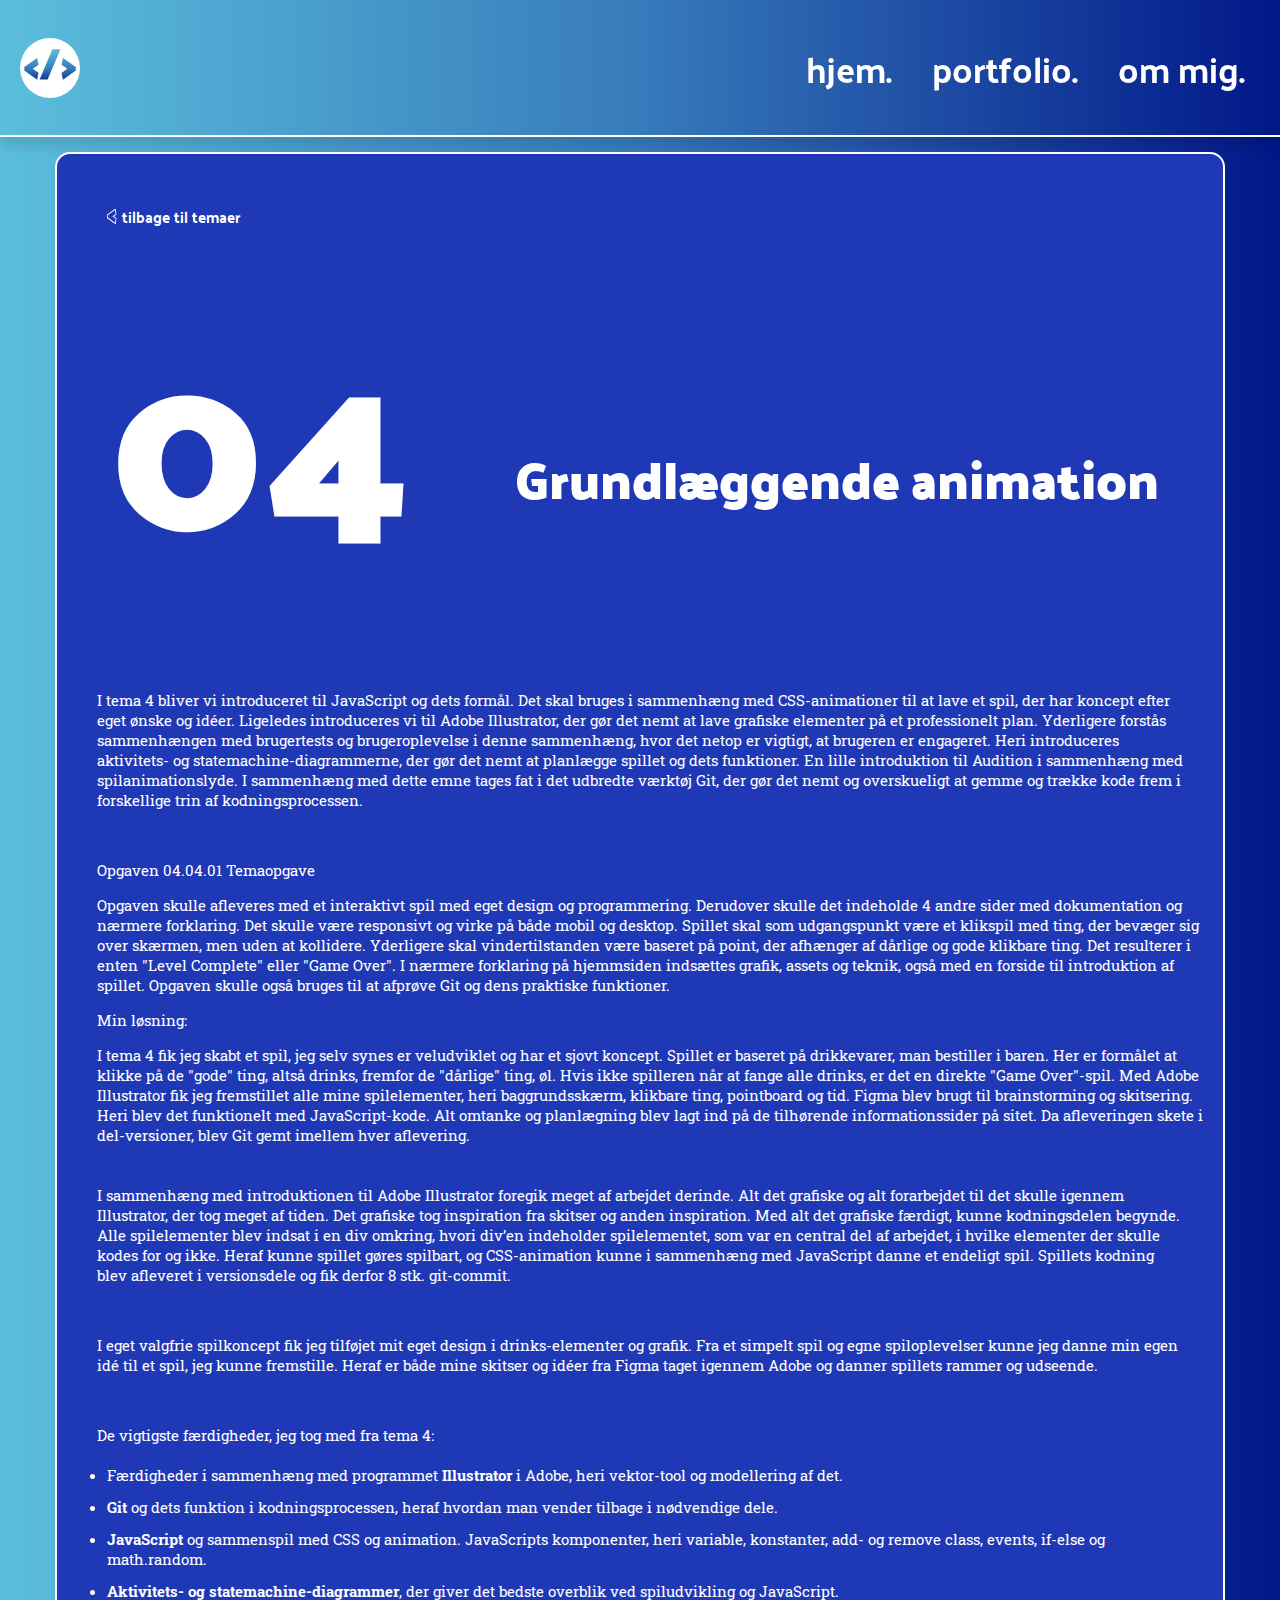
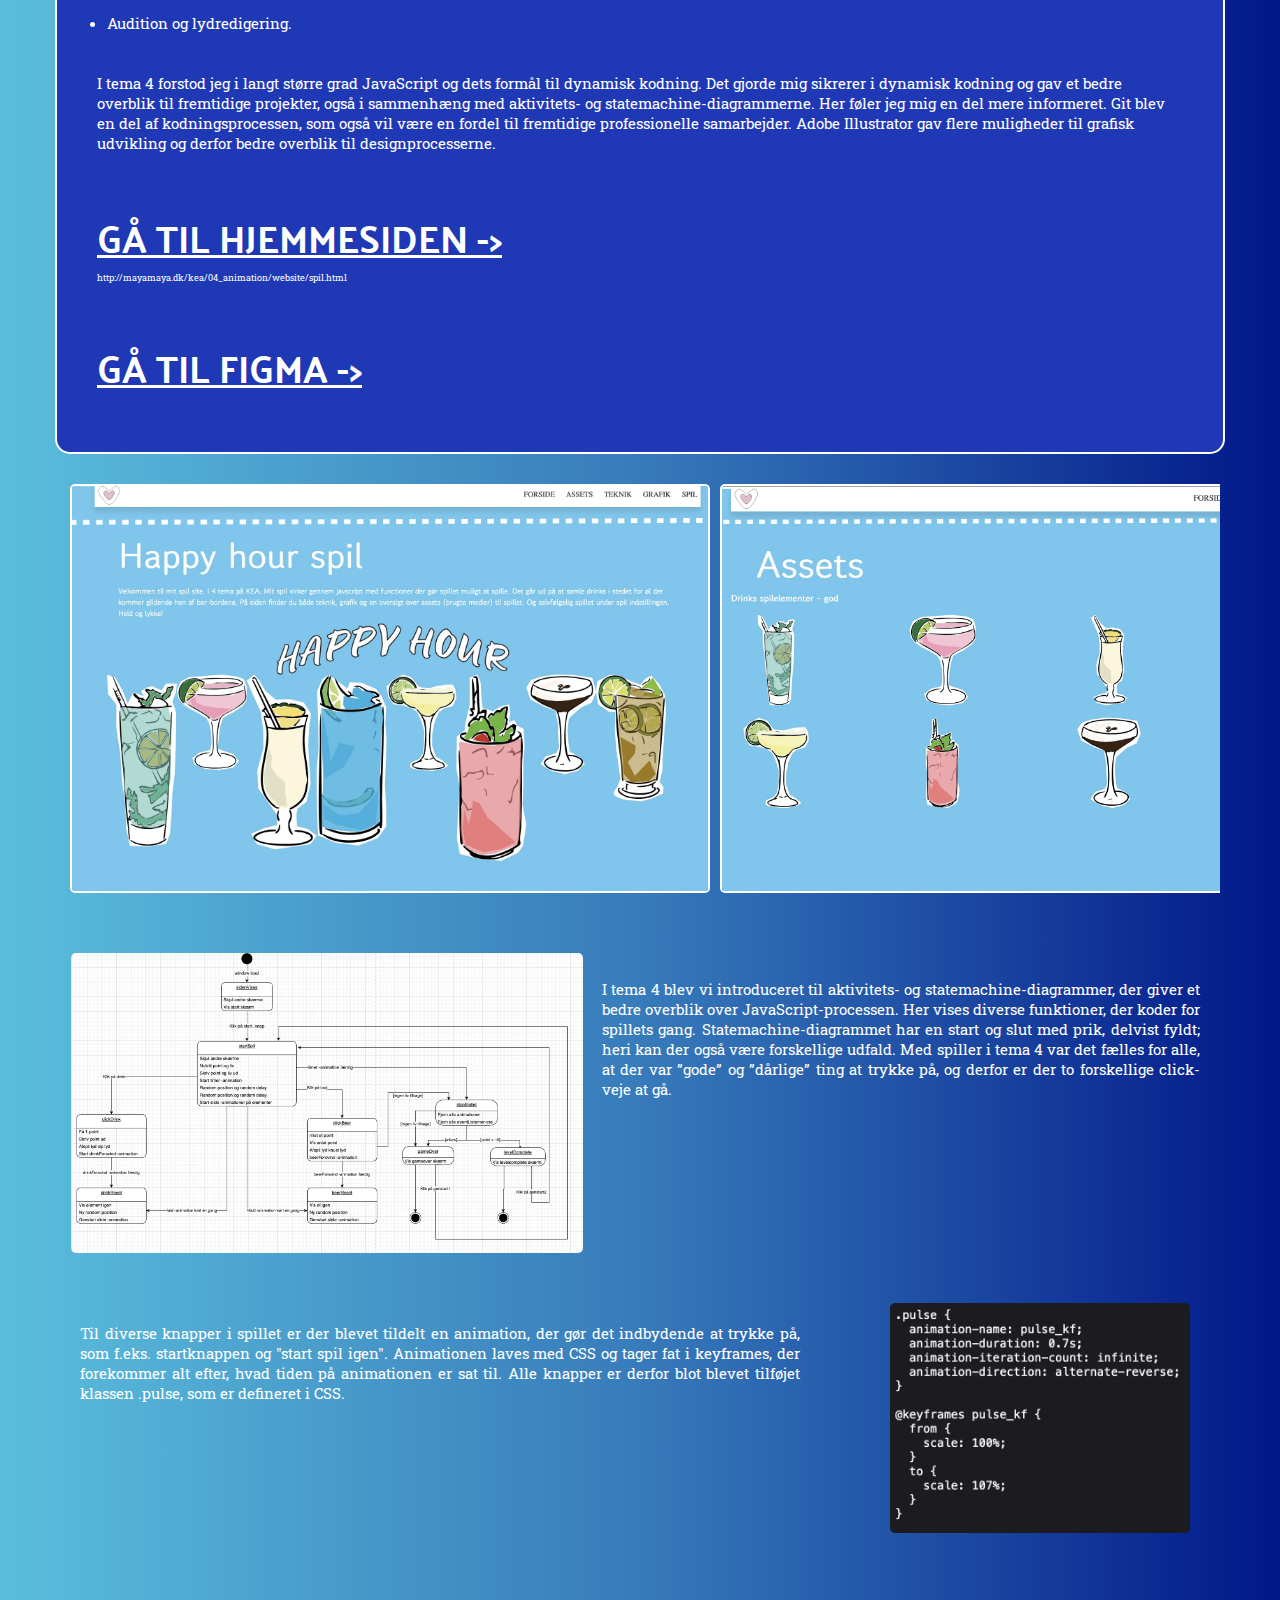
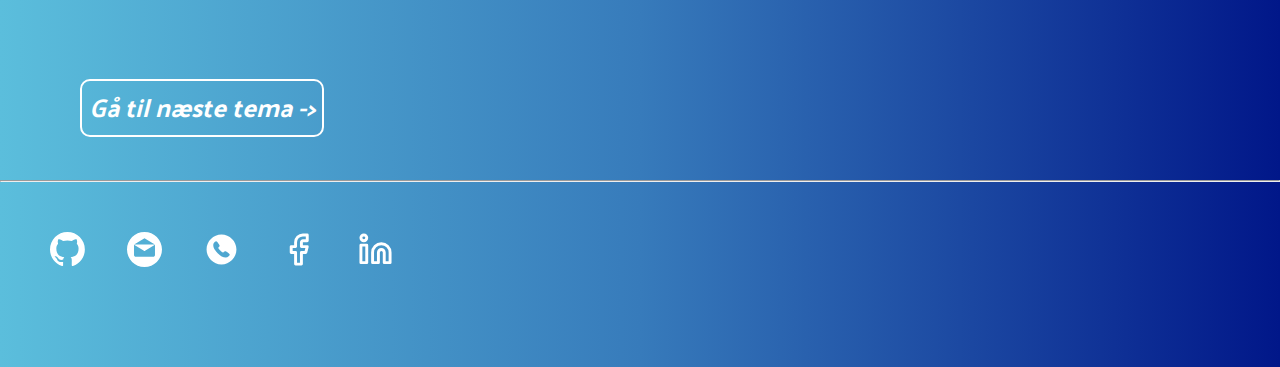
<file: tema4.html>
<!DOCTYPE html>
<html lang="da">
  <head>
    <meta charset="UTF-8" />
    <meta name="viewport" content="width=device-width, initial-scale=1.0" />
    <title>Grundlæggende animation</title>

    <link rel="preconnect" href="https://fonts.googleapis.com" />
    <link rel="preconnect" href="https://fonts.gstatic.com" crossorigin />
    <link href="https://fonts.googleapis.com/css2?family=Gowun+Dodum&family=Merriweather:ital,wght@0,300;0,400;0,700;0,900;1,300;1,400;1,700;1,900&family=Nerko+One&family=Palanquin+Dark:wght@400;500;600;700&family=Passion+One:wght@400;700;900&display=swap" rel="stylesheet" />

    <link rel="preconnect" href="https://fonts.googleapis.com" />
    <link rel="preconnect" href="https://fonts.gstatic.com" crossorigin />
    <link href="https://fonts.googleapis.com/css2?family=Gowun+Dodum&family=Merriweather:ital,wght@0,300;0,400;0,700;0,900;1,300;1,400;1,700;1,900&family=Nerko+One&family=Palanquin+Dark:wght@400;500;600;700&family=Passion+One:wght@400;700;900&family=Roboto+Slab:wght@100..900&display=swap" rel="stylesheet" />

    <link rel="stylesheet" href="css/style.css" />
    <link rel="stylesheet" href="css/tema.css" />

    <link rel="icon" href="img/logo.svg" type="favicon" />
  </head>
  <body>
    <header>
      <!-- menu -->
      <div class="logo">
        <a href="index.html">
          <img src="img/logo.svg" alt="LOGO" style="width: 60px; height: 60px" />
        </a>
      </div>
      <nav>
        <ul class="menu">
          <li><a href="index.html">hjem.</a></li>
          <li><a href="portfolio.html">portfolio.</a></li>
          <li><a href="ommig.html">om mig.</a></li>
        </ul>
        <div class="burger">
          <div class="line"></div>
          <div class="line"></div>
          <div class="line"></div>
        </div>
      </nav>
      <!-- menu -->
    </header>
    <main>
      <div class="temab" id="tema4farve">
        <a class="temaba" href="portfolio.html">
          <img src="img/ud.svg" alt="ud" id="ud" />
          <p class="tilbageknap">tilbage til temaer</p>
        </a>
        <div class="toverskrift">
          <div class="tematal">
            <h1>04</h1>
          </div>
          <div class="temaskrift">
            <h3 id="tema2o">Grundlæggende animation</h3>
          </div>
        </div>
        <p>
          I tema 4 bliver vi introduceret til JavaScript og dets formål. Det skal bruges i sammenhæng med CSS-animationer til at lave et spil, der har koncept efter eget ønske og idéer. Ligeledes introduceres vi til Adobe Illustrator, der gør det nemt at lave grafiske elementer på et professionelt plan. Yderligere forstås sammenhængen med brugertests og brugeroplevelse i denne sammenhæng, hvor det netop er vigtigt, at brugeren er engageret. Heri introduceres aktivitets- og statemachine-diagrammerne, der gør det nemt at planlægge spillet og dets funktioner. En lille introduktion til Audition i sammenhæng med spilanimationslyde. I sammenhæng med dette emne tages fat i det udbredte værktøj Git, der gør det nemt og overskueligt at gemme og trække kode frem i forskellige trin af
          kodningsprocessen.
        </p>
        <div class="solution">
          <p>Opgaven 04.04.01 Temaopgave</p>
          <p>Opgaven skulle afleveres med et interaktivt spil med eget design og programmering. Derudover skulle det indeholde 4 andre sider med dokumentation og nærmere forklaring. Det skulle være responsivt og virke på både mobil og desktop. Spillet skal som udgangspunkt være et klikspil med ting, der bevæger sig over skærmen, men uden at kollidere. Yderligere skal vindertilstanden være baseret på point, der afhænger af dårlige og gode klikbare ting. Det resulterer i enten "Level Complete" eller "Game Over". I nærmere forklaring på hjemmsiden indsættes grafik, assets og teknik, også med en forside til introduktion af spillet. Opgaven skulle også bruges til at afprøve Git og dens praktiske funktioner.</p>
          <p>Min løsning:</p>
          <p>I tema 4 fik jeg skabt et spil, jeg selv synes er veludviklet og har et sjovt koncept. Spillet er baseret på drikkevarer, man bestiller i baren. Her er formålet at klikke på de "gode" ting, altså drinks, fremfor de "dårlige" ting, øl. Hvis ikke spilleren når at fange alle drinks, er det en direkte "Game Over"-spil. Med Adobe Illustrator fik jeg fremstillet alle mine spilelementer, heri baggrundsskærm, klikbare ting, pointboard og tid. Figma blev brugt til brainstorming og skitsering. Heri blev det funktionelt med JavaScript-kode. Alt omtanke og planlægning blev lagt ind på de tilhørende informationssider på sitet. Da afleveringen skete i del-versioner, blev Git gemt imellem hver aflevering.</p>
        </div>
        <p>I sammenhæng med introduktionen til Adobe Illustrator foregik meget af arbejdet derinde. Alt det grafiske og alt forarbejdet til det skulle igennem Illustrator, der tog meget af tiden. Det grafiske tog inspiration fra skitser og anden inspiration. Med alt det grafiske færdigt, kunne kodningsdelen begynde. Alle spilelementer blev indsat i en div omkring, hvori div’en indeholder spilelementet, som var en central del af arbejdet, i hvilke elementer der skulle kodes for og ikke. Heraf kunne spillet gøres spilbart, og CSS-animation kunne i sammenhæng med JavaScript danne et endeligt spil. Spillets kodning blev afleveret i versionsdele og fik derfor 8 stk. git-commit.</p>
        <p>I eget valgfrie spilkoncept fik jeg tilføjet mit eget design i drinks-elementer og grafik. Fra et simpelt spil og egne spiloplevelser kunne jeg danne min egen idé til et spil, jeg kunne fremstille. Heraf er både mine skitser og idéer fra Figma taget igennem Adobe og danner spillets rammer og udseende.</p>
        <p>De vigtigste færdigheder, jeg tog med fra tema 4:</p>
        <ul>
          <li>Færdigheder i sammenhæng med programmet <strong>Illustrator</strong> i Adobe, heri vektor-tool og modellering af det.</li>
          <li><strong>Git</strong> og dets funktion i kodningsprocessen, heraf hvordan man vender tilbage i nødvendige dele.</li>
          <li><strong>JavaScript</strong> og sammenspil med CSS og animation. JavaScripts komponenter, heri variable, konstanter, add- og remove class, events, if-else og math.random.</li>
          <li><strong>Aktivitets- og statemachine-diagrammer</strong>, der giver det bedste overblik ved spiludvikling og JavaScript.</li>
          <li>Audition og lydredigering.</li>
        </ul>
        <p>I tema 4 forstod jeg i langt større grad JavaScript og dets formål til dynamisk kodning. Det gjorde mig sikrerer i dynamisk kodning og gav et bedre overblik til fremtidige projekter, også i sammenhæng med aktivitets- og statemachine-diagrammerne. Her føler jeg mig en del mere informeret. Git blev en del af kodningsprocessen, som også vil være en fordel til fremtidige professionelle samarbejder. Adobe Illustrator gav flere muligheder til grafisk udvikling og derfor bedre overblik til designprocesserne.</p>
        <a class="hjemmsiden" href="http://mayamaya.dk/kea/04_animation/website/spil.html">Gå til hjemmesiden -></a>
        <p class="linktekst">http://mayamaya.dk/kea/04_animation/website/spil.html</p>
        <a class="hjemmsiden" href="https://www.figma.com/design/Sb9V2vVSI9FLKhYIHBnSdj/Spil-udvikling?node-id=0-1&t=Vg8WFSqqvGnNQQEy-1">Gå til Figma -></a>
      </div>
      <div class="scrollimg">
        <img src="img/4forside_resultat.webp" alt="forside" />
        <img src="img/4assets_resultat.webp" alt="assets" />
        <img src="img/4grafik_resultat.webp" alt="grafik" />
        <img src="img/4teknik_resultat.webp" alt="teknik" />
        <img src="img/4spil_resultat.webp" alt="spil" />
        <img src="img/4skitser_resultat.webp" alt="skitser" />
        <img src="img/4howto_resultat.webp" alt="howto" />
        <img src="img/4spilskrærm_resultat.webp" alt="spilskærm" />
        <img src="img/4gameover_resultat.webp" alt="gameover" />
      </div>
      <div class="mobildesk">
        <div class="col">
          <img src="img/4statemachine_resultat.webp" alt="animation" />
          <p>I tema 4 blev vi introduceret til aktivitets- og statemachine-diagrammer, der giver et bedre overblik over JavaScript-processen. Her vises diverse funktioner, der koder for spillets gang. Statemachine-diagrammet har en start og slut med prik, delvist fyldt; heri kan der også være forskellige udfald. Med spiller i tema 4 var det fælles for alle, at der var ”gode” og ”dårlige” ting at trykke på, og derfor er der to forskellige click-veje at gå.</p>
        </div>
        <div class="col1">
          <img src="img/4animation_resultat.webp" alt="placeholder" />
          <p class="order">Til diverse knapper i spillet er der blevet tildelt en animation, der gør det indbydende at trykke på, som f.eks. startknappen og "start spil igen". Animationen laves med CSS og tager fat i keyframes, der forekommer alt efter, hvad tiden på animationen er sat til. Alle knapper er derfor blot blevet tilføjet klassen .pulse, som er defineret i CSS.</p>
        </div>
      </div>
      <a class="ntema" href="tema5.html">Gå til næste tema -></a>
    </main>
    <footer>
      <hr />
      <div class="linksf">
        <a href="https://github.com/mily0001">
          <img src="img/github-mark.svg" alt="Github" />
        </a>
        <a href="mailto:mily0001@stud.kea.dk">
          <img src="img/email.svg" alt="email" />
        </a>
        <a href="tel:+4542434790">
          <img src="img/phone-circle-fill.svg" alt="phone" />
        </a>
        <a href="https://www.facebook.com/miamaya.lyberth?locale=da_DK">
          <img src="img/Facebook.svg" alt="Facebook" />
        </a>
        <a href="https://www.linkedin.com/learning/career-journey?u=36836804">
          <img src="img/Linkedin.svg" alt="Linkedin" />
        </a>
      </div>
    </footer>
    <script src="menu.js"></script>
  </body>
</html>
</file>
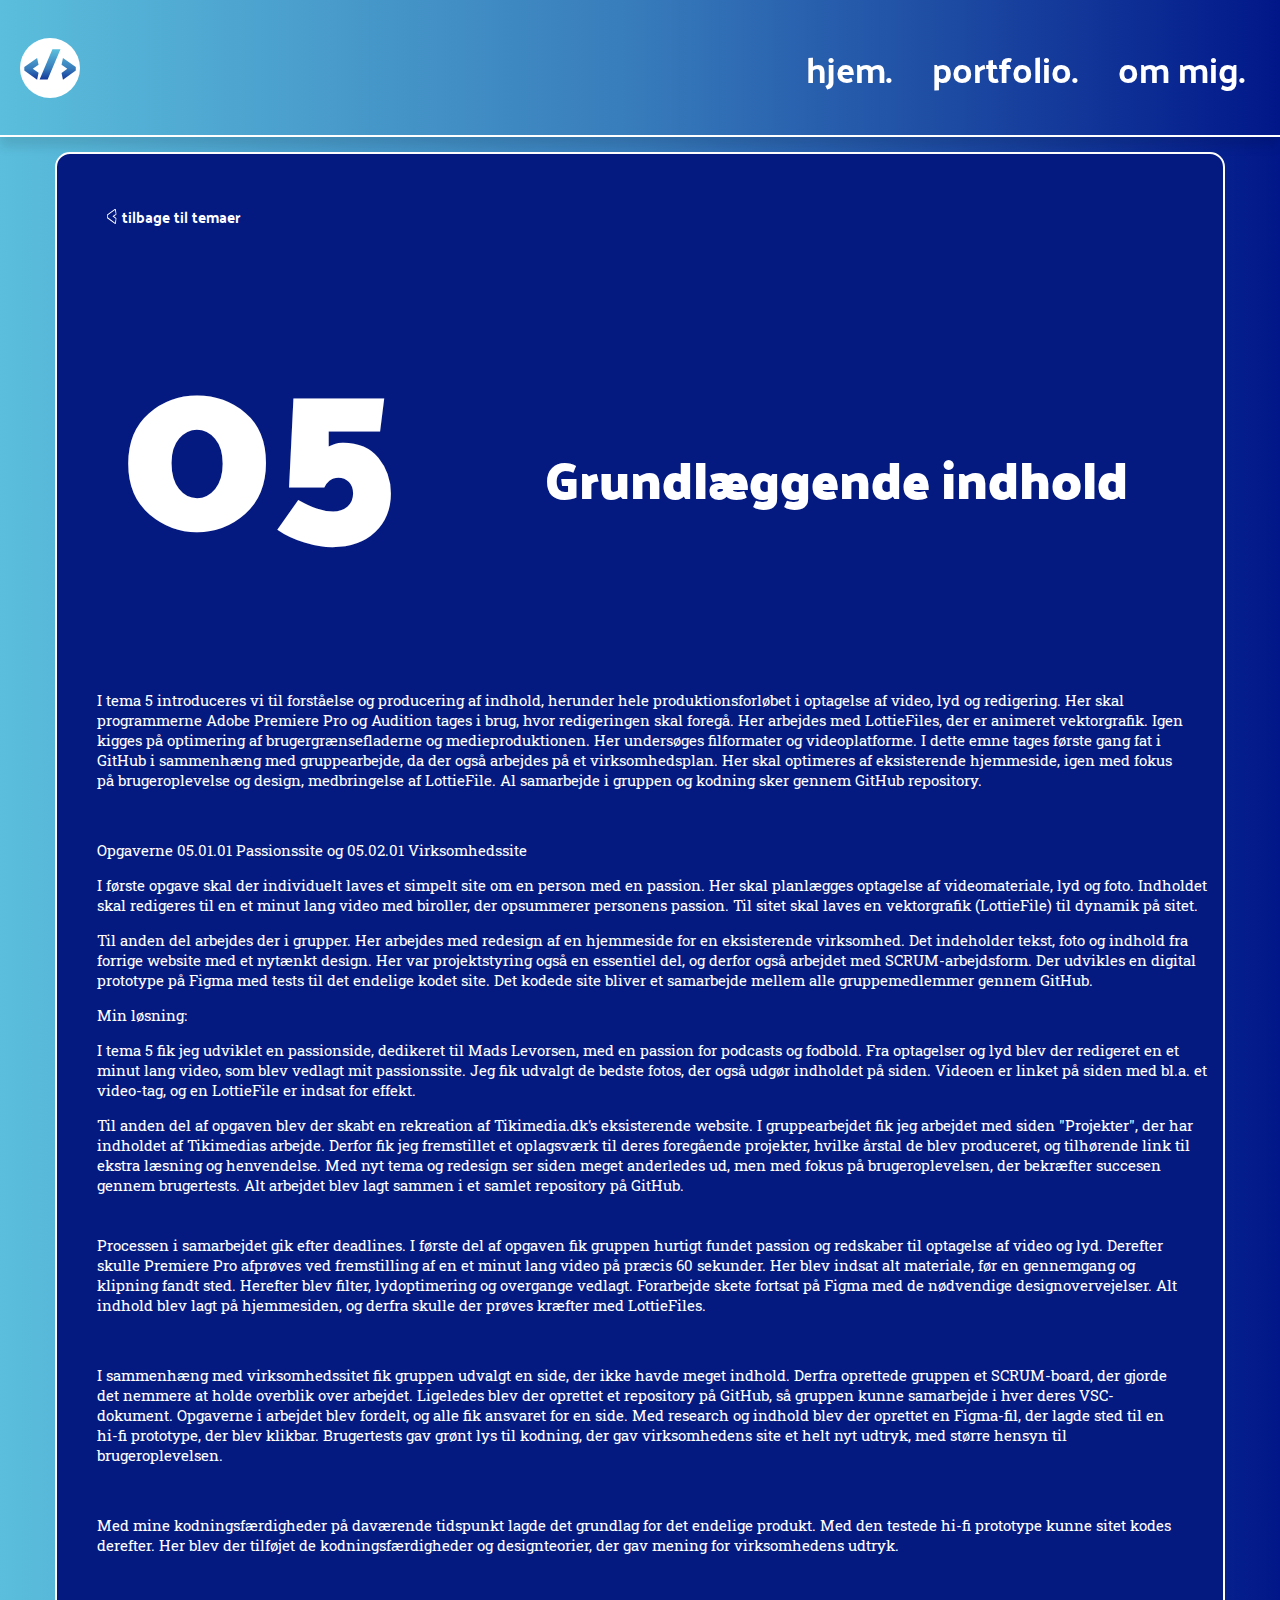
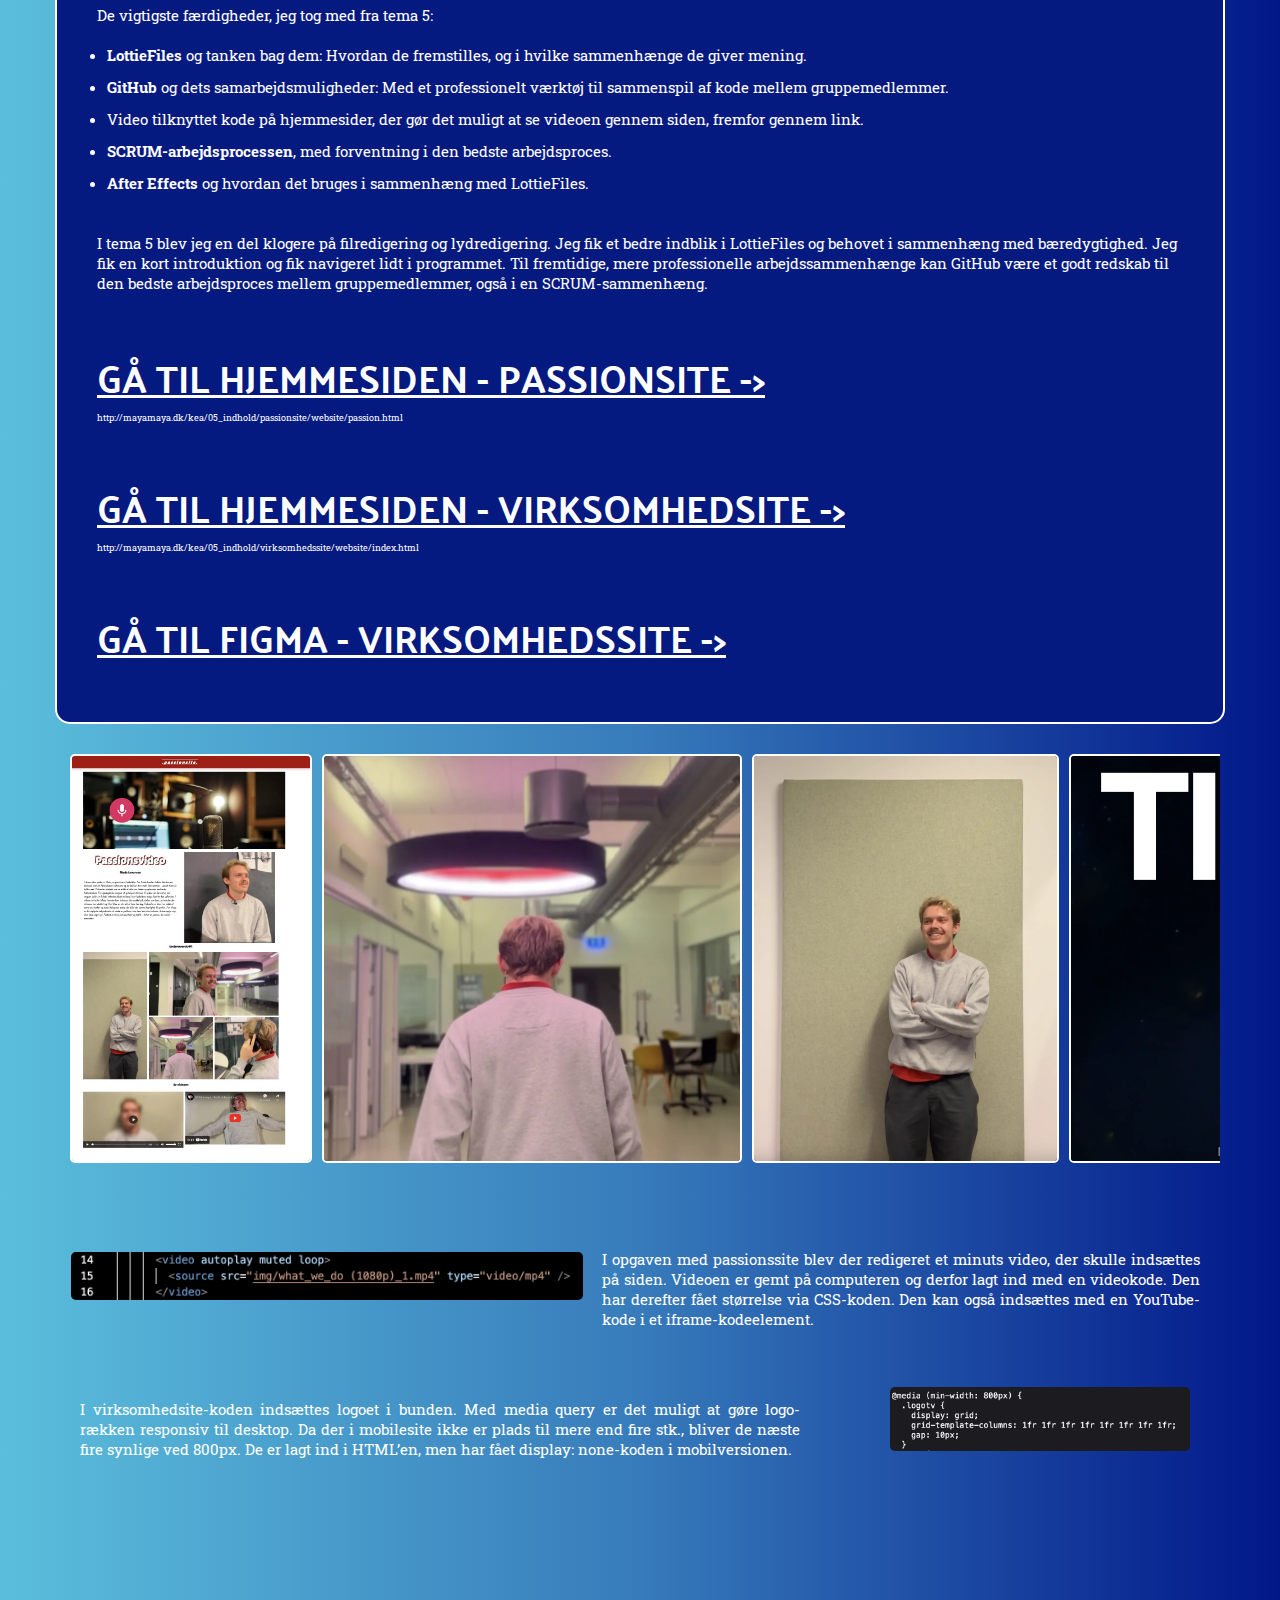
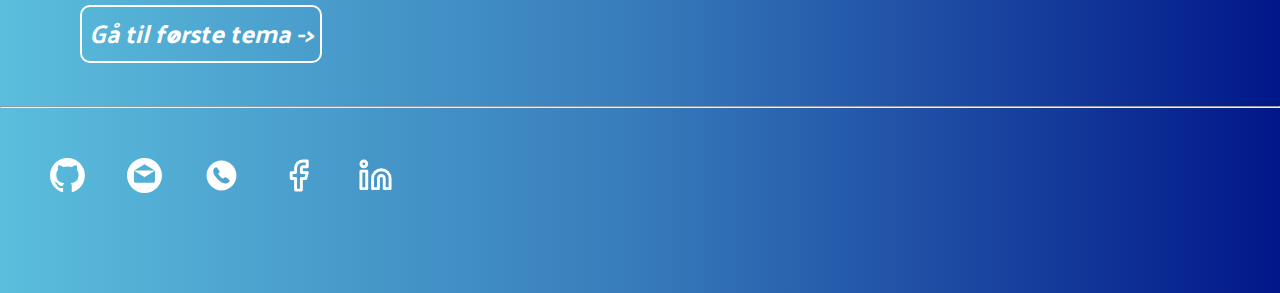
<file: tema5.html>
<!DOCTYPE html>
<html lang="da">
  <head>
    <meta charset="UTF-8" />
    <meta name="viewport" content="width=device-width, initial-scale=1.0" />
    <title>Grundlæggende indhold</title>

    <link rel="preconnect" href="https://fonts.googleapis.com" />
    <link rel="preconnect" href="https://fonts.gstatic.com" crossorigin />
    <link href="https://fonts.googleapis.com/css2?family=Gowun+Dodum&family=Merriweather:ital,wght@0,300;0,400;0,700;0,900;1,300;1,400;1,700;1,900&family=Nerko+One&family=Palanquin+Dark:wght@400;500;600;700&family=Passion+One:wght@400;700;900&display=swap" rel="stylesheet" />

    <link rel="preconnect" href="https://fonts.googleapis.com" />
    <link rel="preconnect" href="https://fonts.gstatic.com" crossorigin />
    <link href="https://fonts.googleapis.com/css2?family=Gowun+Dodum&family=Merriweather:ital,wght@0,300;0,400;0,700;0,900;1,300;1,400;1,700;1,900&family=Nerko+One&family=Palanquin+Dark:wght@400;500;600;700&family=Passion+One:wght@400;700;900&family=Roboto+Slab:wght@100..900&display=swap" rel="stylesheet" />

    <link rel="stylesheet" href="css/style.css" />
    <link rel="stylesheet" href="css/tema.css" />

    <link rel="icon" href="img/logo.svg" type="favicon" />
  </head>
  <body>
    <header>
      <!-- menu -->
      <div class="logo">
        <a href="index.html">
          <img src="img/logo.svg" alt="LOGO" style="width: 60px; height: 60px" />
        </a>
      </div>
      <nav>
        <ul class="menu">
          <li><a href="index.html">hjem.</a></li>
          <li><a href="portfolio.html">portfolio.</a></li>
          <li><a href="ommig.html">om mig.</a></li>
        </ul>
        <div class="burger">
          <div class="line"></div>
          <div class="line"></div>
          <div class="line"></div>
        </div>
      </nav>
      <!-- menu -->
    </header>
    <main>
      <div class="temab" id="tema5farve">
        <a class="temaba" href="portfolio.html">
          <img src="img/ud.svg" alt="ud" id="ud" />
          <p class="tilbageknap">tilbage til temaer</p>
        </a>
        <div class="toverskrift">
          <div class="tematal">
            <h1>05</h1>
          </div>
          <div class="temaskrift">
            <h3 id="tema2o">Grundlæggende indhold</h3>
          </div>
        </div>
        <p>I tema 5 introduceres vi til forståelse og producering af indhold, herunder hele produktionsforløbet i optagelse af video, lyd og redigering. Her skal programmerne Adobe Premiere Pro og Audition tages i brug, hvor redigeringen skal foregå. Her arbejdes med LottieFiles, der er animeret vektorgrafik. Igen kigges på optimering af brugergrænsefladerne og medieproduktionen. Her undersøges filformater og videoplatforme. I dette emne tages første gang fat i GitHub i sammenhæng med gruppearbejde, da der også arbejdes på et virksomhedsplan. Her skal optimeres af eksisterende hjemmeside, igen med fokus på brugeroplevelse og design, medbringelse af LottieFile. Al samarbejde i gruppen og kodning sker gennem GitHub repository.</p>
        <div class="solution">
          <p>Opgaverne 05.01.01 Passionssite og 05.02.01 Virksomhedssite</p>
          <p>I første opgave skal der individuelt laves et simpelt site om en person med en passion. Her skal planlægges optagelse af videomateriale, lyd og foto. Indholdet skal redigeres til en et minut lang video med biroller, der opsummerer personens passion. Til sitet skal laves en vektorgrafik (LottieFile) til dynamik på sitet.</p>
          <p>Til anden del arbejdes der i grupper. Her arbejdes med redesign af en hjemmeside for en eksisterende virksomhed. Det indeholder tekst, foto og indhold fra forrige website med et nytænkt design. Her var projektstyring også en essentiel del, og derfor også arbejdet med SCRUM-arbejdsform. Der udvikles en digital prototype på Figma med tests til det endelige kodet site. Det kodede site bliver et samarbejde mellem alle gruppemedlemmer gennem GitHub.</p>
          <p>Min løsning:</p>
          <p>I tema 5 fik jeg udviklet en passionside, dedikeret til Mads Levorsen, med en passion for podcasts og fodbold. Fra optagelser og lyd blev der redigeret en et minut lang video, som blev vedlagt mit passionssite. Jeg fik udvalgt de bedste fotos, der også udgør indholdet på siden. Videoen er linket på siden med bl.a. et video-tag, og en LottieFile er indsat for effekt.</p>
          <p>Til anden del af opgaven blev der skabt en rekreation af Tikimedia.dk's eksisterende website. I gruppearbejdet fik jeg arbejdet med siden "Projekter", der har indholdet af Tikimedias arbejde. Derfor fik jeg fremstillet et oplagsværk til deres foregående projekter, hvilke årstal de blev produceret, og tilhørende link til ekstra læsning og henvendelse. Med nyt tema og redesign ser siden meget anderledes ud, men med fokus på brugeroplevelsen, der bekræfter succesen gennem brugertests. Alt arbejdet blev lagt sammen i et samlet repository på GitHub.</p>
        </div>
        <p>Processen i samarbejdet gik efter deadlines. I første del af opgaven fik gruppen hurtigt fundet passion og redskaber til optagelse af video og lyd. Derefter skulle Premiere Pro afprøves ved fremstilling af en et minut lang video på præcis 60 sekunder. Her blev indsat alt materiale, før en gennemgang og klipning fandt sted. Herefter blev filter, lydoptimering og overgange vedlagt. Forarbejde skete fortsat på Figma med de nødvendige designovervejelser. Alt indhold blev lagt på hjemmesiden, og derfra skulle der prøves kræfter med LottieFiles.</p>
        <p>I sammenhæng med virksomhedssitet fik gruppen udvalgt en side, der ikke havde meget indhold. Derfra oprettede gruppen et SCRUM-board, der gjorde det nemmere at holde overblik over arbejdet. Ligeledes blev der oprettet et repository på GitHub, så gruppen kunne samarbejde i hver deres VSC-dokument. Opgaverne i arbejdet blev fordelt, og alle fik ansvaret for en side. Med research og indhold blev der oprettet en Figma-fil, der lagde sted til en hi-fi prototype, der blev klikbar. Brugertests gav grønt lys til kodning, der gav virksomhedens site et helt nyt udtryk, med større hensyn til brugeroplevelsen.</p>
        <p>Med mine kodningsfærdigheder på daværende tidspunkt lagde det grundlag for det endelige produkt. Med den testede hi-fi prototype kunne sitet kodes derefter. Her blev der tilføjet de kodningsfærdigheder og designteorier, der gav mening for virksomhedens udtryk.</p>
        <p>De vigtigste færdigheder, jeg tog med fra tema 5:</p>
        <ul>
          <li><strong>LottieFiles</strong> og tanken bag dem: Hvordan de fremstilles, og i hvilke sammenhænge de giver mening.</li>
          <li><strong>GitHub</strong> og dets samarbejdsmuligheder: Med et professionelt værktøj til sammenspil af kode mellem gruppemedlemmer.</li>
          <li>Video tilknyttet kode på hjemmesider, der gør det muligt at se videoen gennem siden, fremfor gennem link.</li>
          <li><strong>SCRUM-arbejdsprocessen</strong>, med forventning i den bedste arbejdsproces.</li>
          <li><strong>After Effects</strong> og hvordan det bruges i sammenhæng med LottieFiles.</li>
        </ul>
        <p>I tema 5 blev jeg en del klogere på filredigering og lydredigering. Jeg fik et bedre indblik i LottieFiles og behovet i sammenhæng med bæredygtighed. Jeg fik en kort introduktion og fik navigeret lidt i programmet. Til fremtidige, mere professionelle arbejdssammenhænge kan GitHub være et godt redskab til den bedste arbejdsproces mellem gruppemedlemmer, også i en SCRUM-sammenhæng.</p>
        <a class="hjemmsiden" href="http://mayamaya.dk/kea/05_indhold/passionsite/website/passion.html">Gå til hjemmesiden - passionsite -></a>
        <p class="linktekst">http://mayamaya.dk/kea/05_indhold/passionsite/website/passion.html</p>
        <a class="hjemmsiden" href="http://mayamaya.dk/kea/05_indhold/virksomhedssite/website/index.html">Gå til hjemmesiden - virksomhedsite -></a>
        <p class="linktekst">http://mayamaya.dk/kea/05_indhold/virksomhedssite/website/index.html</p>
        <a class="hjemmsiden" href="https://www.figma.com/design/clQr36cZ4ydNVytF4W7mUH/tiki-media?node-id=0-1&t=df8ahn9nNnj5fA3E-1">Gå til Figma - virksomhedssite -></a>
      </div>
      <div class="scrollimg">
        <img src="img/5passionssite_resultat.webp" alt="passion" />
        <img src="img/5lille1_resultat.webp" alt="lille" />
        <img src="img/5langt_resultat.webp" alt="langt" />
        <img src="img/5forside_resultat.webp" alt="forside" />
        <img src="img/5projekter_resultat.webp" alt="projekter" />
        <img src="img/5galleri_resultat.webp" alt="galleri" />
        <img src="img/bolighajernesletteofre_resultat.webp" alt="projekt" />
        <img src="img/hvorforsulterjeg_resultat.webp" alt="projekt" />
        <img src="img/hypnodating_resultat.webp" alt="projekt" />
        <img src="img/minfarskrig_resultat.webp" alt="projekt" />
        <img src="img/kaptajnenshjerte_resultat.webp" alt="projekt" />
        <img src="img/kanmantænkesigrask_resultat.webp" alt="projekt" />
        <img src="img/ihjernenpåstjernen_resultat.webp" alt="projekt" />
        <img src="img/fuhlendorffogdeskøreriddere_resultat.webp" alt="projekt" />
        <img src="img/etlivsomdroning_resultat.webp" alt="projekt" />
        <img src="img/dagbogfrarummet_resultat.webp" alt="projekt" />
      </div>
      <div class="mobildesk">
        <div class="col">
          <img src="img/5videoframe_resultat.webp" alt="video" />
          <p>I opgaven med passionssite blev der redigeret et minuts video, der skulle indsættes på siden. Videoen er gemt på computeren og derfor lagt ind med en videokode. Den har derefter fået størrelse via CSS-koden. Den kan også indsættes med en YouTube-kode i et iframe-kodeelement.</p>
        </div>
        <div class="col1">
          <img src="img/5logorække_resultat.webp" alt="logog" />
          <p class="order">I virksomhedsite-koden indsættes logoet i bunden. Med media query er det muligt at gøre logo-rækken responsiv til desktop. Da der i mobilesite ikke er plads til mere end fire stk., bliver de næste fire synlige ved 800px. De er lagt ind i HTML’en, men har fået display: none-koden i mobilversionen.</p>
        </div>
      </div>
      <a class="ntema" href="tema2.html">Gå til første tema -></a>
    </main>
    <footer>
      <hr />
      <div class="linksf">
        <a href="https://github.com/mily0001">
          <img src="img/github-mark.svg" alt="Github" />
        </a>
        <a href="mailto:mily0001@stud.kea.dk">
          <img src="img/email.svg" alt="email" />
        </a>
        <a href="tel:+4542434790">
          <img src="img/phone-circle-fill.svg" alt="phone" />
        </a>
        <a href="https://www.facebook.com/miamaya.lyberth?locale=da_DK">
          <img src="img/Facebook.svg" alt="Facebook" />
        </a>
        <a href="https://www.linkedin.com/learning/career-journey?u=36836804">
          <img src="img/Linkedin.svg" alt="Linkedin" />
        </a>
      </div>
    </footer>
    <script src="menu.js"></script>
  </body>
</html>
</file>
<file: css/style.css>
* {
  margin: 0;
  padding: 0;
  box-sizing: border-box;
}

img {
  width: 100%;
  height: auto;
  display: block;
}

body {
  background: rgb(91, 190, 220);
  background: linear-gradient(90deg, rgba(91, 190, 220, 1) 0%, rgba(55, 123, 187, 1) 50%, rgba(1, 23, 137, 1) 100%);
}

main {
  max-width: 1200px;
  margin: auto;
}

p {
  font-family: "Roboto Slab", serif;
  color: white;
  font-size: 15px;
  text-align: justify;
  margin: 0px 40px 50px 40px;
}

h2 {
  font-family: "Palanquin Dark", serif;
  color: white;
  font-size: 25px;
  margin: 80px 0 0 40px;
}

.titel {
  font-size: 8vw;
}

h3 {
  font-family: "Palanquin Dark", serif;
  color: white;
  font-size: 2.5vw;
  margin-top: 2px;
  padding: 0 5px 40px 10px;
  text-shadow: 1px 0 rgba(0, 0, 0, 0.4), -1px 0 rgba(0, 0, 0, 0.4), 0 1px rgba(0, 0, 0, 0.4), 0 -1px rgba(0, 0, 0, 0.4), 1px 1px rgba(0, 0, 0, 0.4), -1px -1px rgba(0, 0, 0, 0.4), 1px -1px rgba(0, 0, 0, 0.4), -1px 1px rgba(0, 0, 0, 0.4);
}

.tematal h1 {
  font-family: "Palanquin Dark", serif;
  color: white;
  font-size: 18vw;
  margin-top: -20px;
  padding: 0 0 0 15px;
}

.linksf img {
  width: 35px;
  height: auto;
}

.linksf {
  display: flex;
  margin-left: 50px;
  gap: 42px;
  margin-bottom: 100px;
  max-width: 400px;
}

footer {
  margin-top: 50px;
}

hr {
  color: white;
  margin-bottom: 50px;
}

/* menu */
header {
  position: sticky;
  top: 0;
  display: flex;
  justify-content: space-between;
  align-items: center;
  padding: 10px;
  padding-left: 25px;
  border-bottom: white solid 2px;
  box-shadow: 0 10px 10px rgba(0, 0, 0, 0.1);
  z-index: 100;
  background: rgb(91, 190, 220);
  background: linear-gradient(90deg, rgba(91, 190, 220, 1) 0%, rgba(55, 123, 187, 1) 50%, rgba(1, 23, 137, 1) 100%);
}

.logo img {
  width: 50px;
  height: 50px;
}

nav {
  display: flex;
  align-items: center;
}

.menu {
  display: flex;
  list-style: none;
  margin: 0;
  padding: 0;
}

.menu li {
  margin-right: 20px;
}

.menu li:last-child {
  margin-right: 0;
}

.menu a {
  display: block;
  padding: 10px;
  color: white;
  text-decoration: none;
  transition: color 0.3s;
  text-align: end;
}

.menu a:hover {
  color: #81c0fe;
}
/* slut menu */

.menu {
  font-family: "Palanquin Dark", serif;
  color: white;
  font-size: 35px;
}

/* burgermenu */

header {
  position: sticky;
  top: 0;
  display: flex;
  justify-content: space-between;
  align-items: center;
  padding: 20px;
  background-color: transparent;
  /* box-shadow: 0 10px 10px white(0, 0, 0, 0.1); */
}

.logo img {
  width: 50px;
  height: 50px;
}

nav {
  display: flex;
  align-items: center;
}

.menu {
  display: flex;
  list-style: none;
  margin: 0;
  padding: 5px;
  /* border: white solid 2px; */
}

.menu li {
  margin-right: 20px;
}

.menu li:last-child {
  margin-right: 0;
}

.menu a {
  display: block;
  padding: 10px;
  color: white;
  text-decoration: none;
  transition: color 0.3s;
  text-align: end;
}

.menu a:hover {
  color: #81c0fe;
}

.burger {
  width: 30px;
  height: 20px;
  cursor: pointer;
}

.burger .line {
  width: 100%;
  height: 2px;
  background-color: white;
  margin-bottom: 5px;
  transition: 0.2s linear;
}
.burger {
  display: none;
}
@media screen and (max-width: 800px) {
  .menu {
    display: none;
  }
  .burger {
    display: block;
  }
  .burger.active .line:nth-child(1) {
    transform: rotate(45deg) translate(5px, 5px);
    transition: 0.2s linear;
  }

  .burger.active .line:nth-child(2) {
    opacity: 0;
    transition: 0.15s linear;
  }

  .burger.active .line:nth-child(3) {
    transform: rotate(-45deg) translate(5px, -5px);
    transition: 0.2s linear;
  }

  nav.active .menu {
    display: block;
    /* background: rgb(91, 190, 220); */
    background: linear-gradient(90deg, rgba(55, 123, 187, 1) -100%, rgba(1, 23, 137, 1) 0%, rgba(91, 190, 220, 1) 100%);
    position: absolute;
    top: 94px;
    left: 0;
    width: 100%;
    /* box-shadow: 0 10px 10px white(0, 0, 0, 0.1); */
    z-index: 1;
  }

  nav.active .menu li {
    margin: 10px 20px;
    border: white solid 2px;
    border-radius: 10px;
  }

  nav.active .menu a {
    font-size: 24px;
  }

  .menu a:hover {
    color: #051a80;
  }
}
</file>
<file: css/forside.css>
* {
  margin: 0;
  padding: 0;
  box-sizing: border-box;
}

img {
  width: 100%;
  height: auto;
  display: block;
}

.forsidelayout p {
  padding-top: 25px;
  text-align: left;
  /* max-width: 400px; */
}

.forsidelayout {
  display: grid;
  place-self: center;
}

.teksten p {
  font-size: 14px;
}

/* billeder bag teskt */

.grid_b img {
  width: 100px;
  height: 100px;
  opacity: 60%;
  border-radius: 20px;
}

.grid_b {
  display: grid;
  grid-template-columns: 1fr;
  margin: 10px 10% 10px -5%;
  max-width: 400px;
  max-height: 400px;
  place-self: center;
}

.grid_bild {
  grid-row: 1/2;
  grid-column: 1/2;
}

.grid_images {
  display: grid;
  grid-template-columns: 1fr 1fr 1fr;
  gap: 15px;
  margin: 50px;
}

.grid_images img {
  border: 2px solid white;
}

#rundtekst {
  grid-column: 1 /2;
  grid-row: 1/2;
  place-self: center;
  z-index: 95;
}

/* billede bag tekst størrelser*/

#fimg1 {
  width: 110px;
  height: 90px;
  justify-self: end;
  align-self: end;
}

#fimg2 {
  width: 110px;
  height: 110px;
  justify-self: end;
  align-self: end;
}

#fimg3 {
  width: 80px;
  height: 70px;
  justify-self: start;
  align-self: end;
}

#fimg4 {
  width: 120px;
  height: 105px;
  justify-self: end;
}

#fimg5 {
  width: 110px;
  height: 110px;
}

#fimg6 {
  width: 125px;
  height: 110px;
  justify-self: start;
  align-self: end;
}

#fimg7 {
  width: 80px;
  height: 125px;
  justify-self: end;
  align-self: end;
}

#fimg8 {
  width: 110px;
  height: 95px;
  align-self: start;
}

/* billeder bag teskt slut */

/* mediaqueary */

@media (min-width: 800px) {
  .grid_b {
    display: grid;
    grid-template-columns: 1fr;
    margin: 10px 10% 10px -5%;
  }

  .grid_bild {
    grid-row: 1/2;
    grid-column: 1/2;
  }

  #rundtekst {
    grid-column: 1 /2;
    grid-row: 1/2;
    place-self: center;
    z-index: 95;
  }

  .forsidelayout {
    display: grid;
    grid-template-columns: 1fr 1fr;
    margin-top: 5vw;
  }

  .forsidelayout p {
    padding-top: 30px;
    max-width: none;
  }
}

/* tekst ring */

#curve {
  fill: transparent;
}

.text {
  fill: white;
  letter-spacing: 2px;
  font-family: "Palanquin Dark", serif;
  color: white;
  font-size: 35px;
  font-weight: 800;
  transform-origin: 50% 50%;
  animation: rotate 60s linear infinite;
}

@keyframes rotate {
  from {
    transform: rotateZ(0deg);
  }
  to {
    transform: rotateZ(360deg);
  }
}
</file>
<file: css/ommig.css>
* {
  margin: 0;
  padding: 0;
  box-sizing: border-box;
}

img {
  width: 100%;
  height: auto;
  display: block;
}

#portrat {
  width: 200px;
  margin: auto;
  border-radius: 5px;
}

.leftcol h2 {
  margin-bottom: 3vw;
}

.leftcol p {
  text-align: left;
}

.kompetencer img {
  width: 50px;
  height: auto;
}

.kompetencer {
  display: grid;
  grid-template-columns: 1fr 1fr 1fr 1fr 1fr;
  gap: 25px;
  margin: 40px;
  margin-bottom: 100px;
}

#figma {
  height: 50px;
  width: auto;
  margin-left: 10px;
}

.skrift {
  font-family: "Roboto Slab", serif;
  color: white;
  margin-bottom: 5px;
  margin-left: 60px;
  max-width: 80%;
}

.leftcol ul {
  margin-bottom: 80px;
}

.arstal {
  font-family: "Palanquin Dark", serif;
  color: white;
  list-style-type: none;
  margin-left: 40px;
  font-size: 5vw;
}

@media (min-width: 800px) {
  .ommigcol {
    display: grid;
    grid-template-columns: 2fr 1fr;
  }

  #portrat {
    margin-top: 10vw;
  }

  .rightcol {
    border-left: 2px solid white;
    margin-top: 10vw;
  }

  .rightcol footer {
    margin-top: 270%;
    margin-right: auto;
    margin-left: auto;
  }

  hr {
    display: none;
  }
}
</file>
<file: css/portfolio.css>
* {
  margin: 0;
  padding: 0;
  box-sizing: border-box;
}

img {
  width: 100%;
  height: auto;
  display: block;
}

.tema {
  margin: auto;
  width: 75vw;
  height: 42vw;
  margin-top: 40px;
  margin-bottom: 30px;
  border: 3px solid white;
  border-radius: 15px;
  display: grid;
  grid-template-columns: 1fr 3fr;
  max-width: 1000px;
}

#tema2 {
  background-color: #81c0fe;
}

#tema3 {
  background-color: #5dbfdd;
}

#tema4 {
  background-color: #1f38b5;
}

#tema5 {
  background-color: #051a80;
}

.tematal p {
  font-family: "Palanquin Dark", serif;
  color: white;
  font-size: 3.8vw;
  margin: 0px;
  margin-top: 10px;
  margin-left: 20px;
  text-transform: uppercase;
}

.tematal p:hover {
  color: #7ddaff;
}

#temabillede2 {
  background-image: url(../img/web.webp);
  background-size: cover;
  border: 2px solid white;
  border-radius: 15px;
  display: grid;
  align-items: end;
  margin: 10px;
}

#temabillede3 {
  background-image: url(../img/uxui.webp);
  background-size: cover;
  border: 2px solid white;
  border-radius: 15px;
  display: grid;
  align-items: end;
  margin: 10px;
}

#temabillede4 {
  background-image: url(../img/animation.webp);
  background-size: cover;
  background-position: center;
  border: 2px solid white;
  border-radius: 15px;
  display: grid;
  align-items: end;
  margin: 10px;
}

#temabillede5 {
  background-image: url(../img/indhold.webp);
  /* opacity: 0.7; */
  background-size: contain;
  border: 2px solid white;
  border-radius: 15px;
  display: grid;
  align-items: end;
  margin: 10px;
}

.tematekst {
  background-color: rgba(255, 255, 255, 0.9);
  height: 15%;
  border: solid 2px white;
  border-radius: 15px;
  overflow: hidden;
  transition: all 0.5s;
  margin: 0 2px 0 2px;
}

.tematekst:hover {
  height: 85%;
}

.tematekst p {
  margin-left: 10px;
  margin-top: -32px;
  font-size: 1.8vw;
  color: black;
  margin-bottom: 5px;
  text-align: left;
}

.mainlink {
  text-decoration: none;
}

.temaoverskrift img {
  width: 4vw;
  margin-top: 1vw;
  padding-right: 1vw;
}

.temaoverskrift {
  display: grid;
  grid-template-columns: 8fr 0.5fr;
}
</file>
<file: css/tema.css>
* {
  margin: 0;
  padding: 0;
  box-sizing: border-box;
}

img {
  width: 100%;
  height: auto;
  display: block;
}

#ud {
  width: 10px;
  margin-top: 55px;
  margin-left: 50px;
}

.tilbageknap {
  margin-top: -22px;
  margin-left: 65px;
  font-family: "Palanquin Dark", serif;
}

#tema2o {
  font-size: 4vw;
  margin-top: 8vw;
  text-shadow: none;
}

.temab {
  border: 2px solid white;
  border-radius: 15px;
  max-width: 1200px;
  margin: 15px;
  padding-bottom: 50px;
}

.temab p {
  text-align: left;
}

.temab li {
  list-style-type: disc;
  margin-bottom: 12px;
}

.temab ul {
  margin-top: -30px;
  margin-bottom: 40px;
  margin-left: 50px;
  margin-right: 40px;
  color: white;
  font-family: "Roboto Slab", serif;
  font-size: 15px;
}

/* .temab ul :last-child {
    list-style-type: none;
    padding-top: 40px;
  } */

.solution p {
  margin: 15px;
  margin-left: 40px;
}

.solution {
  margin-bottom: 40px;
}

#tema2farve {
  background-color: #81c0fe;
}

#tema3farve {
  background-color: #5dbfdd;
}

#tema4farve {
  background-color: #1f38b5;
}

#tema5farve {
  background-color: #051a80;
}

.temaba {
  text-decoration: none;
  z-index: 500;
}

.toverskrift {
  display: grid;
  grid-template-columns: 1fr 2fr;
  place-items: center;
  margin-top: -35px;
  margin-bottom: 40px;
}

.scrollimg {
  display: flex;
  gap: 10px;
  overflow: auto;
  white-space: nowrap;
  padding: 10px;
  margin: 20px;
  margin-bottom: 50px;
}

.scrollimg img {
  height: 32vw;
  width: auto;
  border: solid 2px white;
  border-radius: 5px;
}

.col img {
  width: 40vw;
  margin-left: auto;
  margin-right: auto;
  margin-bottom: 50px;
  min-width: 350px;
  border-radius: 5px;
}

.col1 img {
  width: 40vw;
  margin-left: auto;
  margin-right: auto;
  margin-bottom: 50px;
  max-width: 300px;
  border-radius: 5px;
}

.col p,
.order p {
  width: auto;
  place-items: center;
  margin-top: 2vw;
}

.hjemmsiden,
.hjemmsiden:visited {
  color: white;
  font-family: "Palanquin Dark", serif;
  text-transform: uppercase;
  font-size: 3vw;
  margin-left: 40px;
  text-decoration: underline;
}

.linktekst {
  font-size: 9px;
}

.mobildesk {
  margin-bottom: 100px;
}

.ntema,
.ntema a:visited {
  color: white;
  font-family: "Palanquin Dark", serif;
  margin-left: 40px;
  font-style: oblique;
  border: 2px solid white;
  padding: 2px 7px 5px 7px;
  border-radius: 10px;
  font-size: 2vw;
  text-decoration: none;
}

.nteam a:hover {
  text-decoration: underline;
}

@media (min-width: 700px) {
  .col {
    display: grid;
    grid-template-columns: 1fr 2fr;
  }

  .col1 {
    display: grid;
    grid-template-columns: 2fr 1fr;
  }

  .col1 img {
    justify-self: center;
    align-self: center;
  }

  .col img {
    margin-left: 6%;
    justify-self: center;
    align-self: center;
  }

  .order {
    display: grid;
    order: -1;
    margin-top: 20px;
  }

  .col p {
    padding-left: 10px;
  }
}
</file>
